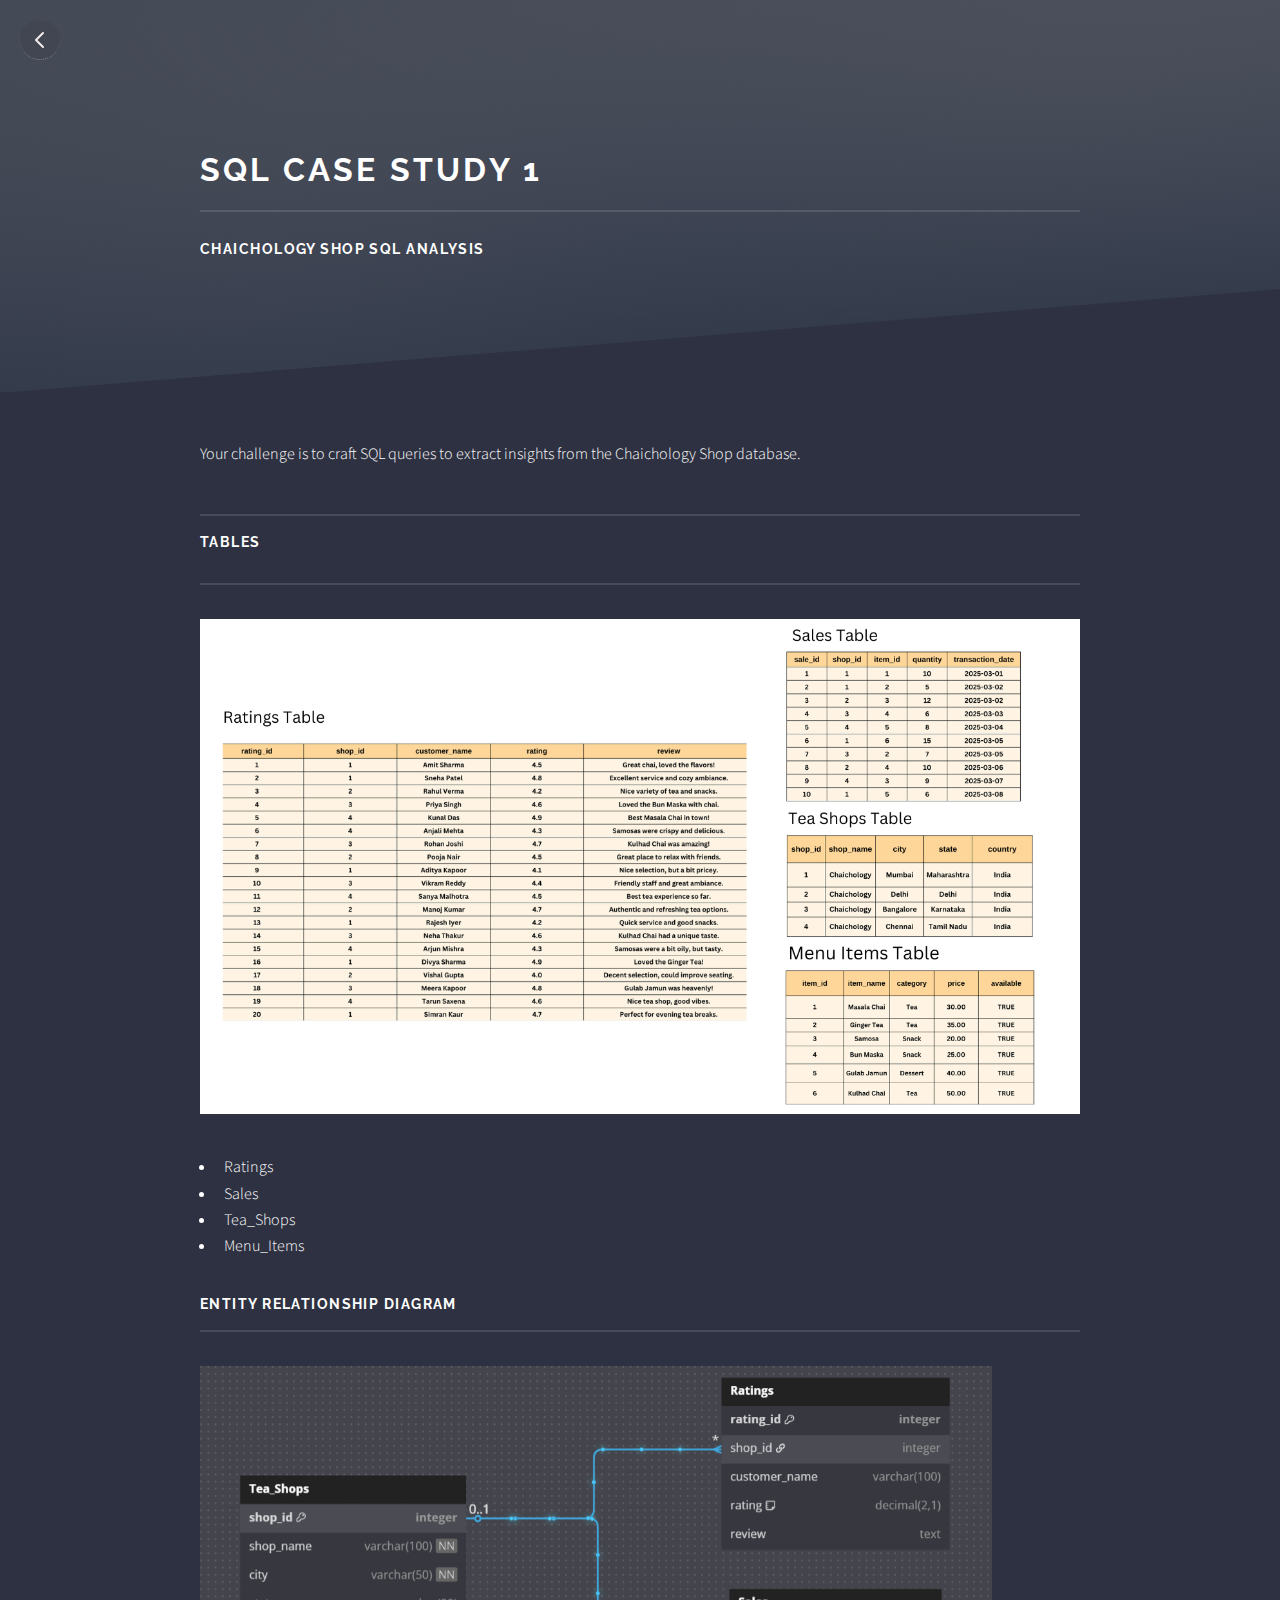
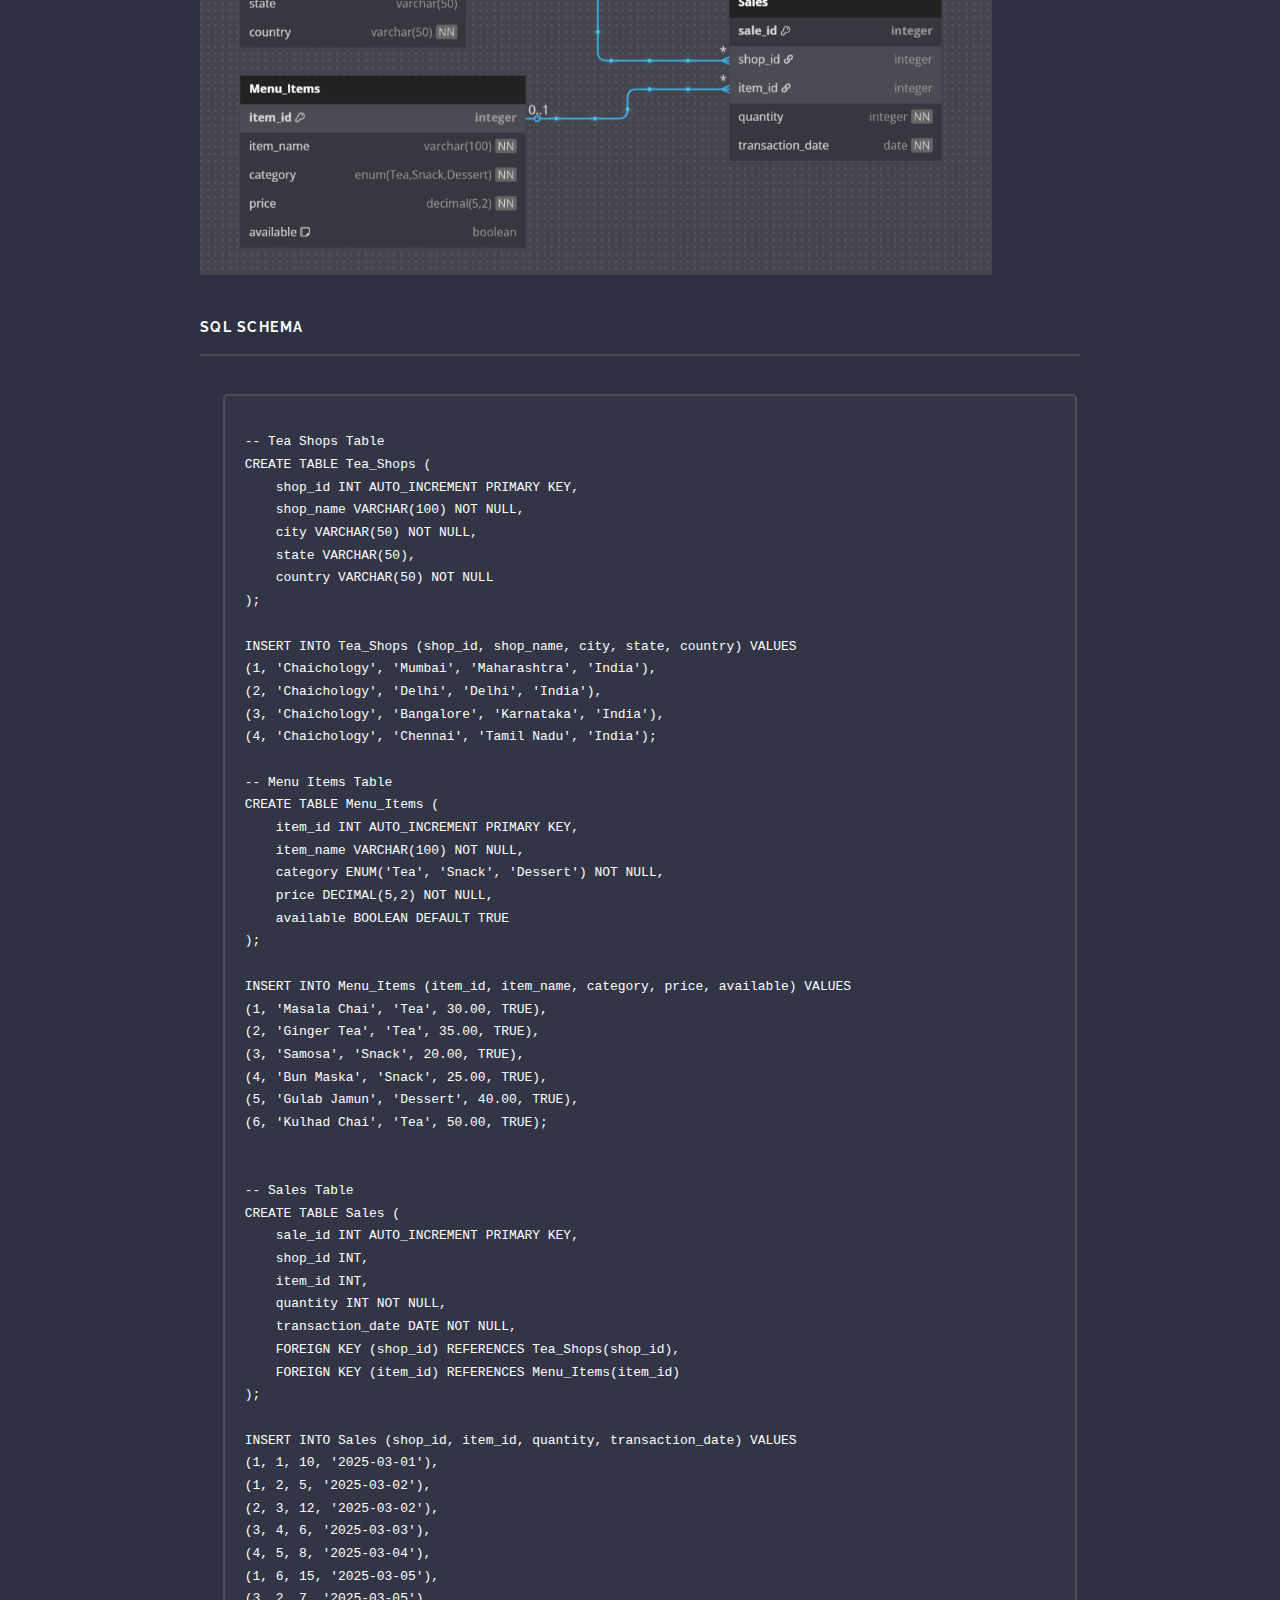
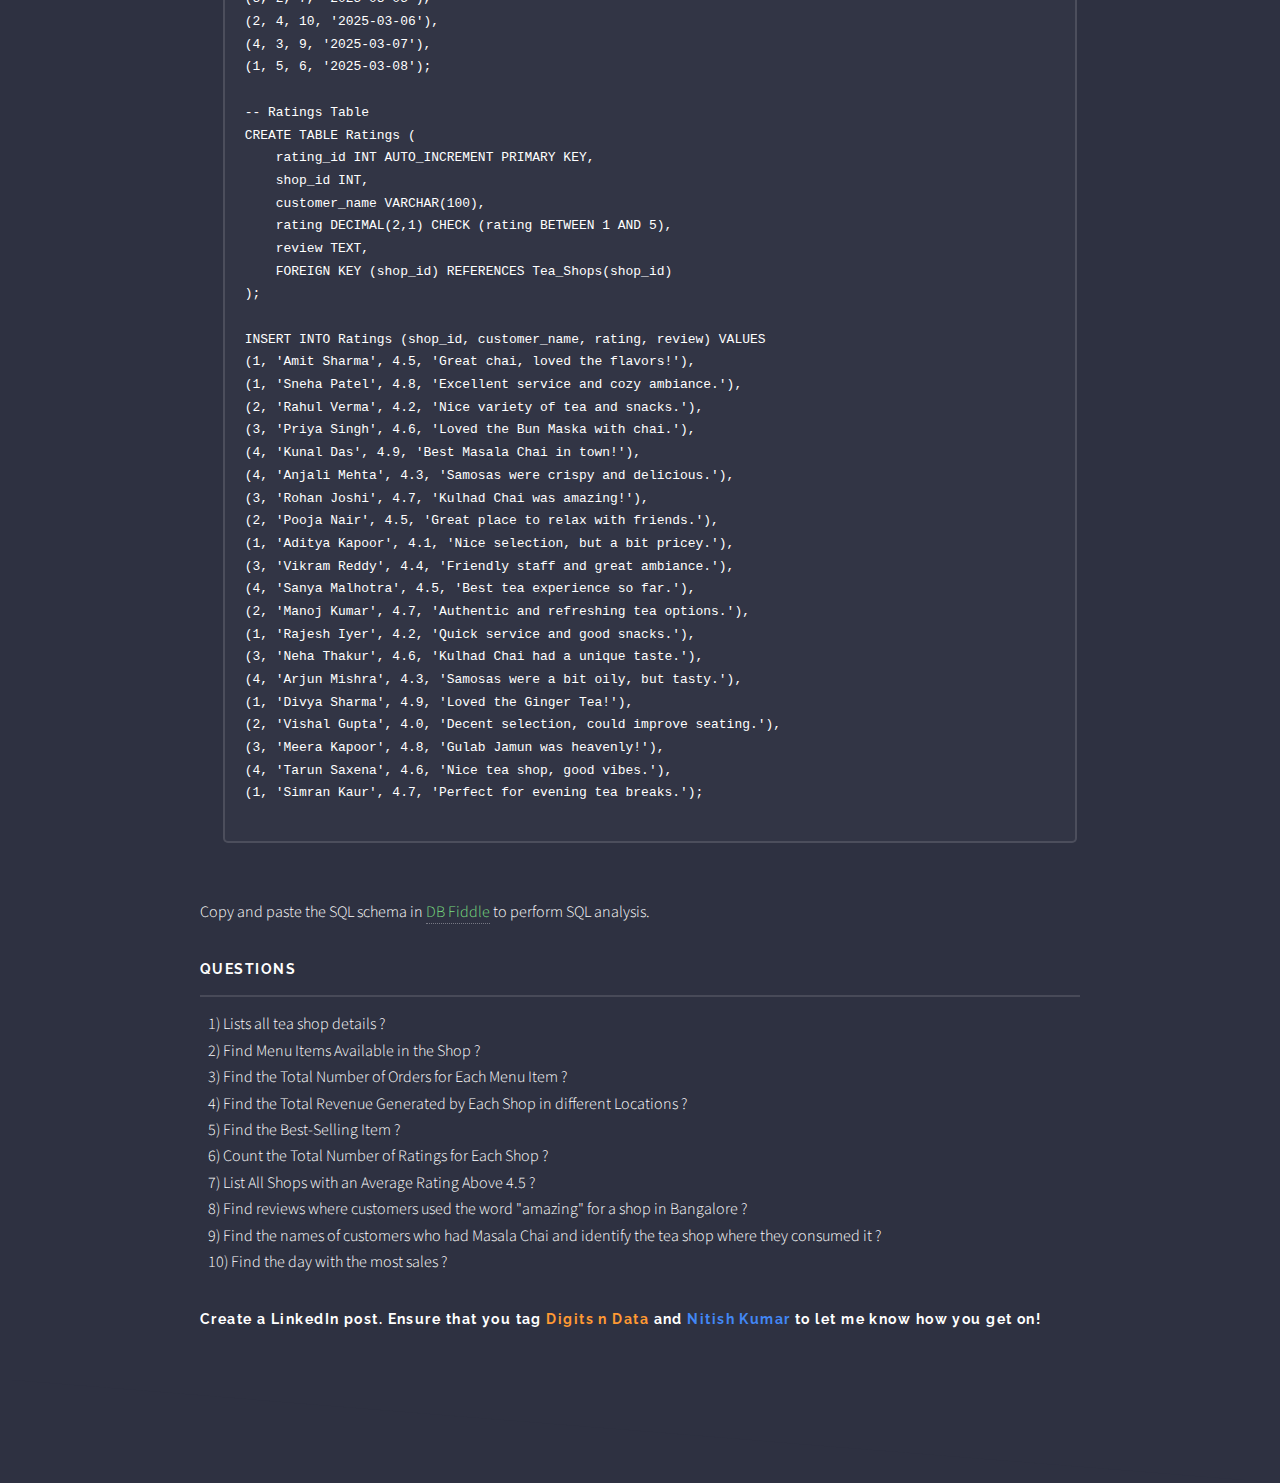
<file: index.html>
<!DOCTYPE HTML>
<html>
	<head>
		
		<meta charset="utf-8" />
		<meta name="viewport" content="width=device-width, initial-scale=1, user-scalable=no" />
		<link rel="stylesheet" href="css3/main1.css" />
		<noscript><link rel="stylesheet" href="assets/css/noscript.css" /></noscript>
	</head>
	<body class="is-preload">

		<!-- Page Wrapper -->
			<div id="page-wrapper">

				<!-- Header -->
				<header id="header" class="alt">
					<a href="carousel.html" class="back-arrow">
						<svg xmlns="http://www.w3.org/2000/svg" width="32" height="32" fill="none" viewBox="0 0 24 24" stroke="currentColor">
							<path stroke-linecap="round" stroke-linejoin="round" stroke-width="2" d="M15 19l-7-7 7-7" />
						</svg>
					</a>
					<h1><a href="index.html"></a></h1>
				</header>
				
				

				

				<!-- Wrapper -->
					<section id="wrapper">
						<header>
							<div class="inner">
								
								<h2>SQL CASE STUDY 1</h2>
								<h3>Chaichology Shop SQL Analysis</h3>
								
								<p></p>
							</div>
						</header>
						
					
						<!-- Content -->
							<div class="wrapper">
								<div class="inner">
									
									<p>Your challenge is to craft SQL queries to extract insights from the Chaichology Shop database. </p>
                                    
									<h3 class="major"></h3>
									<h3>Tables</h3>
									<h3 class="major"></h3>
									<img src="images/Tea Shops Table.png" alt="" style="width:100%; height:auto; margin-top:20px;">
									<p>
										<ul>
										<li> Ratings</li>
										<li>Sales</li>
										<li>Tea_Shops</li>
										<li>Menu_Items</li>
										</ul>
									</p>

                                    <p>
										<h3 class="major">Entity Relationship Diagram</h3>
										<img src="images/Screenshot (903).png" alt="" style="width:90%; height:auto; margin-top:20px;">
									</p>
									

									<h3 class="major">SQL SCHEMA</h3>
										<ol>
											
												
												<pre>
													<code>  														
-- Tea Shops Table
CREATE TABLE Tea_Shops (
    shop_id INT AUTO_INCREMENT PRIMARY KEY,
    shop_name VARCHAR(100) NOT NULL,
    city VARCHAR(50) NOT NULL,
    state VARCHAR(50),
    country VARCHAR(50) NOT NULL
);

INSERT INTO Tea_Shops (shop_id, shop_name, city, state, country) VALUES
(1, 'Chaichology', 'Mumbai', 'Maharashtra', 'India'),
(2, 'Chaichology', 'Delhi', 'Delhi', 'India'),
(3, 'Chaichology', 'Bangalore', 'Karnataka', 'India'),
(4, 'Chaichology', 'Chennai', 'Tamil Nadu', 'India');

-- Menu Items Table
CREATE TABLE Menu_Items (
    item_id INT AUTO_INCREMENT PRIMARY KEY,
    item_name VARCHAR(100) NOT NULL,
    category ENUM('Tea', 'Snack', 'Dessert') NOT NULL,
    price DECIMAL(5,2) NOT NULL,
    available BOOLEAN DEFAULT TRUE
);

INSERT INTO Menu_Items (item_id, item_name, category, price, available) VALUES
(1, 'Masala Chai', 'Tea', 30.00, TRUE),
(2, 'Ginger Tea', 'Tea', 35.00, TRUE),
(3, 'Samosa', 'Snack', 20.00, TRUE),
(4, 'Bun Maska', 'Snack', 25.00, TRUE),
(5, 'Gulab Jamun', 'Dessert', 40.00, TRUE),
(6, 'Kulhad Chai', 'Tea', 50.00, TRUE);


-- Sales Table
CREATE TABLE Sales (
    sale_id INT AUTO_INCREMENT PRIMARY KEY,
    shop_id INT,
    item_id INT,
    quantity INT NOT NULL,
    transaction_date DATE NOT NULL,
    FOREIGN KEY (shop_id) REFERENCES Tea_Shops(shop_id),
    FOREIGN KEY (item_id) REFERENCES Menu_Items(item_id)
);

INSERT INTO Sales (shop_id, item_id, quantity, transaction_date) VALUES
(1, 1, 10, '2025-03-01'),
(1, 2, 5, '2025-03-02'),
(2, 3, 12, '2025-03-02'),
(3, 4, 6, '2025-03-03'),
(4, 5, 8, '2025-03-04'),
(1, 6, 15, '2025-03-05'),
(3, 2, 7, '2025-03-05'),
(2, 4, 10, '2025-03-06'),
(4, 3, 9, '2025-03-07'),
(1, 5, 6, '2025-03-08');

-- Ratings Table
CREATE TABLE Ratings (
    rating_id INT AUTO_INCREMENT PRIMARY KEY,
    shop_id INT,
    customer_name VARCHAR(100),
    rating DECIMAL(2,1) CHECK (rating BETWEEN 1 AND 5),
    review TEXT,
    FOREIGN KEY (shop_id) REFERENCES Tea_Shops(shop_id)
);

INSERT INTO Ratings (shop_id, customer_name, rating, review) VALUES
(1, 'Amit Sharma', 4.5, 'Great chai, loved the flavors!'),
(1, 'Sneha Patel', 4.8, 'Excellent service and cozy ambiance.'),
(2, 'Rahul Verma', 4.2, 'Nice variety of tea and snacks.'),
(3, 'Priya Singh', 4.6, 'Loved the Bun Maska with chai.'),
(4, 'Kunal Das', 4.9, 'Best Masala Chai in town!'),
(4, 'Anjali Mehta', 4.3, 'Samosas were crispy and delicious.'),
(3, 'Rohan Joshi', 4.7, 'Kulhad Chai was amazing!'),
(2, 'Pooja Nair', 4.5, 'Great place to relax with friends.'),
(1, 'Aditya Kapoor', 4.1, 'Nice selection, but a bit pricey.'),
(3, 'Vikram Reddy', 4.4, 'Friendly staff and great ambiance.'),
(4, 'Sanya Malhotra', 4.5, 'Best tea experience so far.'),
(2, 'Manoj Kumar', 4.7, 'Authentic and refreshing tea options.'),
(1, 'Rajesh Iyer', 4.2, 'Quick service and good snacks.'),
(3, 'Neha Thakur', 4.6, 'Kulhad Chai had a unique taste.'),
(4, 'Arjun Mishra', 4.3, 'Samosas were a bit oily, but tasty.'),
(1, 'Divya Sharma', 4.9, 'Loved the Ginger Tea!'),
(2, 'Vishal Gupta', 4.0, 'Decent selection, could improve seating.'),
(3, 'Meera Kapoor', 4.8, 'Gulab Jamun was heavenly!'),
(4, 'Tarun Saxena', 4.6, 'Nice tea shop, good vibes.'),
(1, 'Simran Kaur', 4.7, 'Perfect for evening tea breaks.');													

</code>
</pre>


            </ol>

			<p>
				
					Copy and paste the SQL schema in <a href="https://www.db-fiddle.com/" target="_blank" style="color: #78dc80;">DB Fiddle</a> to perform SQL analysis.

				
			</p>
									<h3 class="major">QUESTIONS</h3>
									<ul style="list-style-type: none; padding: 0; margin: 0;">
										<li>1) Lists all tea shop details ?
										</li>
										<li>2) Find Menu Items Available in the Shop ?
										</li>
										<li>3) Find the Total Number of Orders for Each Menu Item ?
										</li>
										<li>4) Find the Total Revenue Generated by Each Shop in different Locations ?
										</li>
										<li>5) Find the Best-Selling Item ?
										</li>
										<li>6) Count the Total Number of Ratings for Each Shop ?
										</li>
										<li>7) List All Shops with an Average Rating Above 4.5 ?
										</li>
										<li>8) Find reviews where customers used the word "amazing" for a shop in Bangalore ?
										</li>
										<li>9) Find the names of customers who had Masala Chai and identify the tea shop where they consumed it ?
										</li>
										<li>10) Find the day with the most sales ?
										</li>
									</ul>
									<p>
										<h3 style="text-transform: none;">Create a LinkedIn post. Ensure that you tag  
											<a href="https://www.linkedin.com/company/digits-n-data/?viewAsMember=true" target="_blank" style="color: #FF9933;">Digits n Data</a> and  
											<a href="https://www.linkedin.com/in/nitish-kumar-516aba28b/" target="_blank" style="color: #4287f5;">Nitish Kumar</a> to let me know how you get on!  
										</h3>
									</p>
									
									
									
                                    
	</body>
</html>
</file>
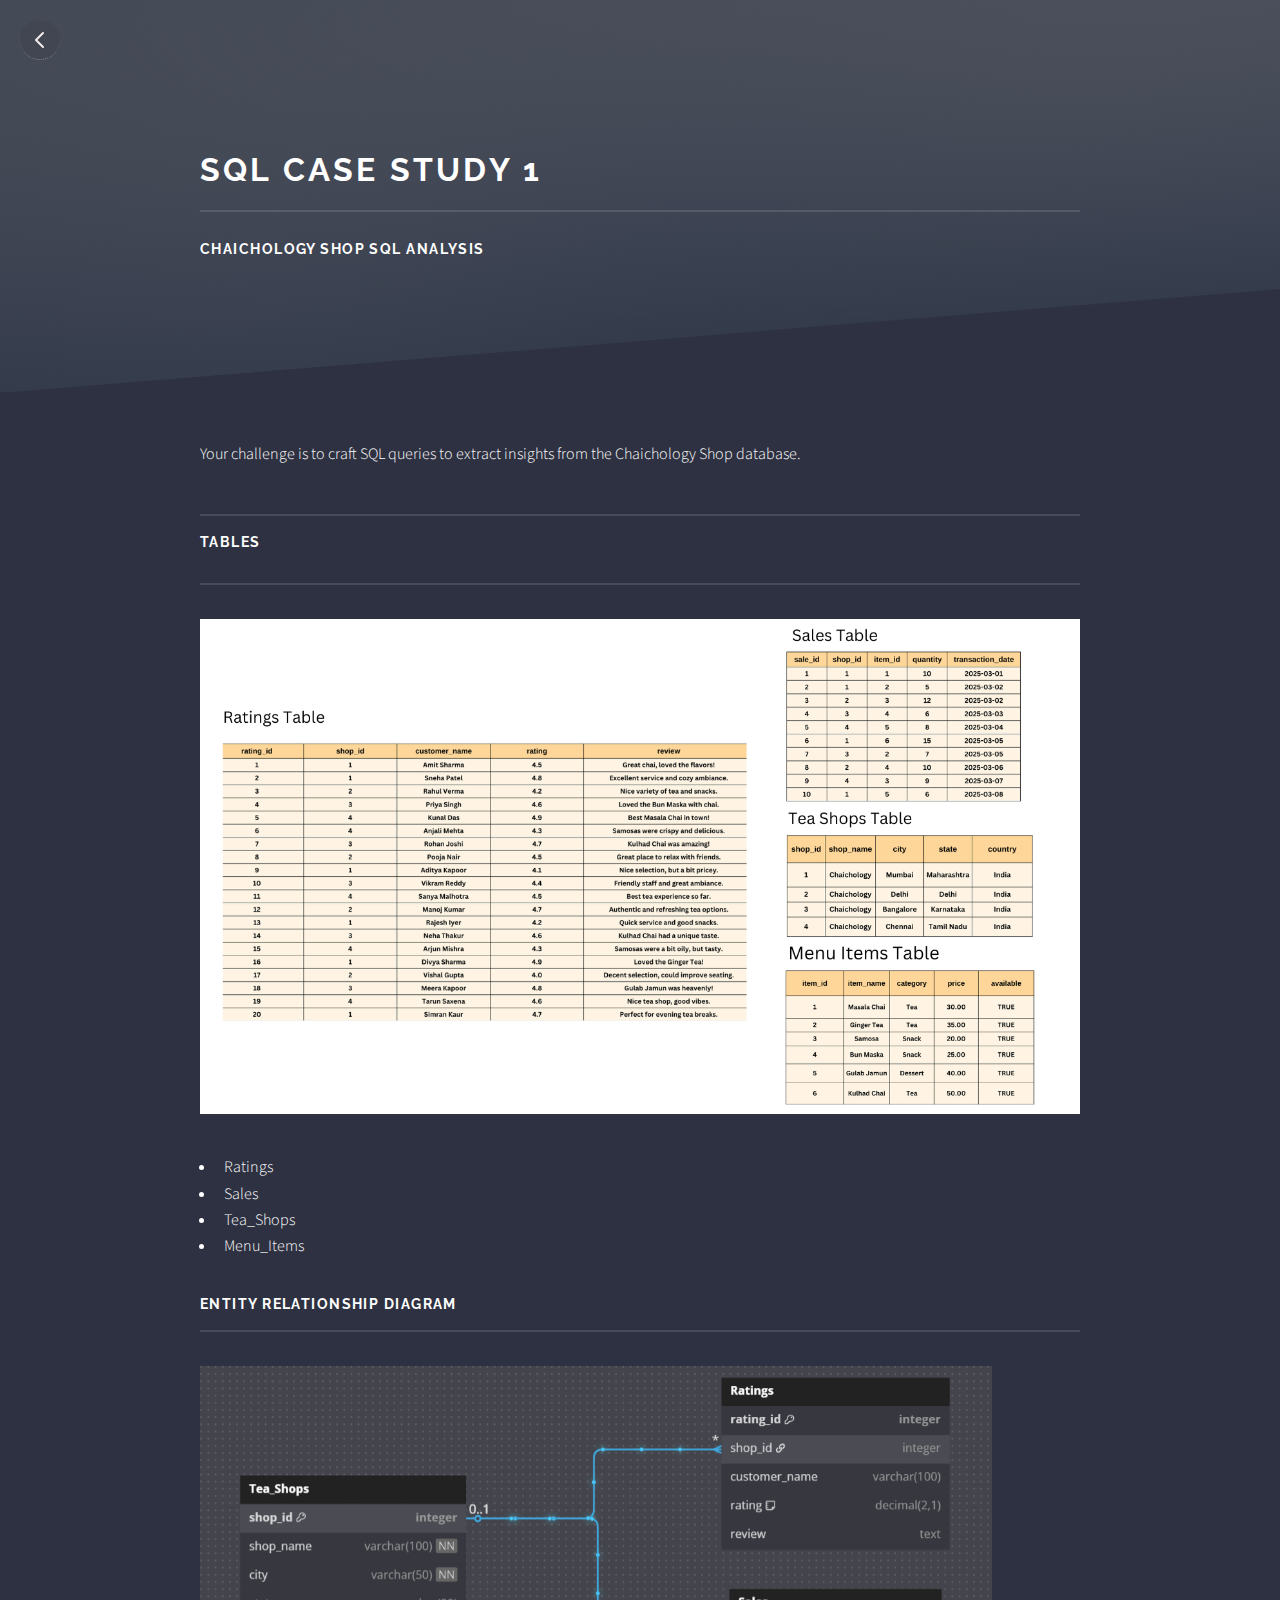
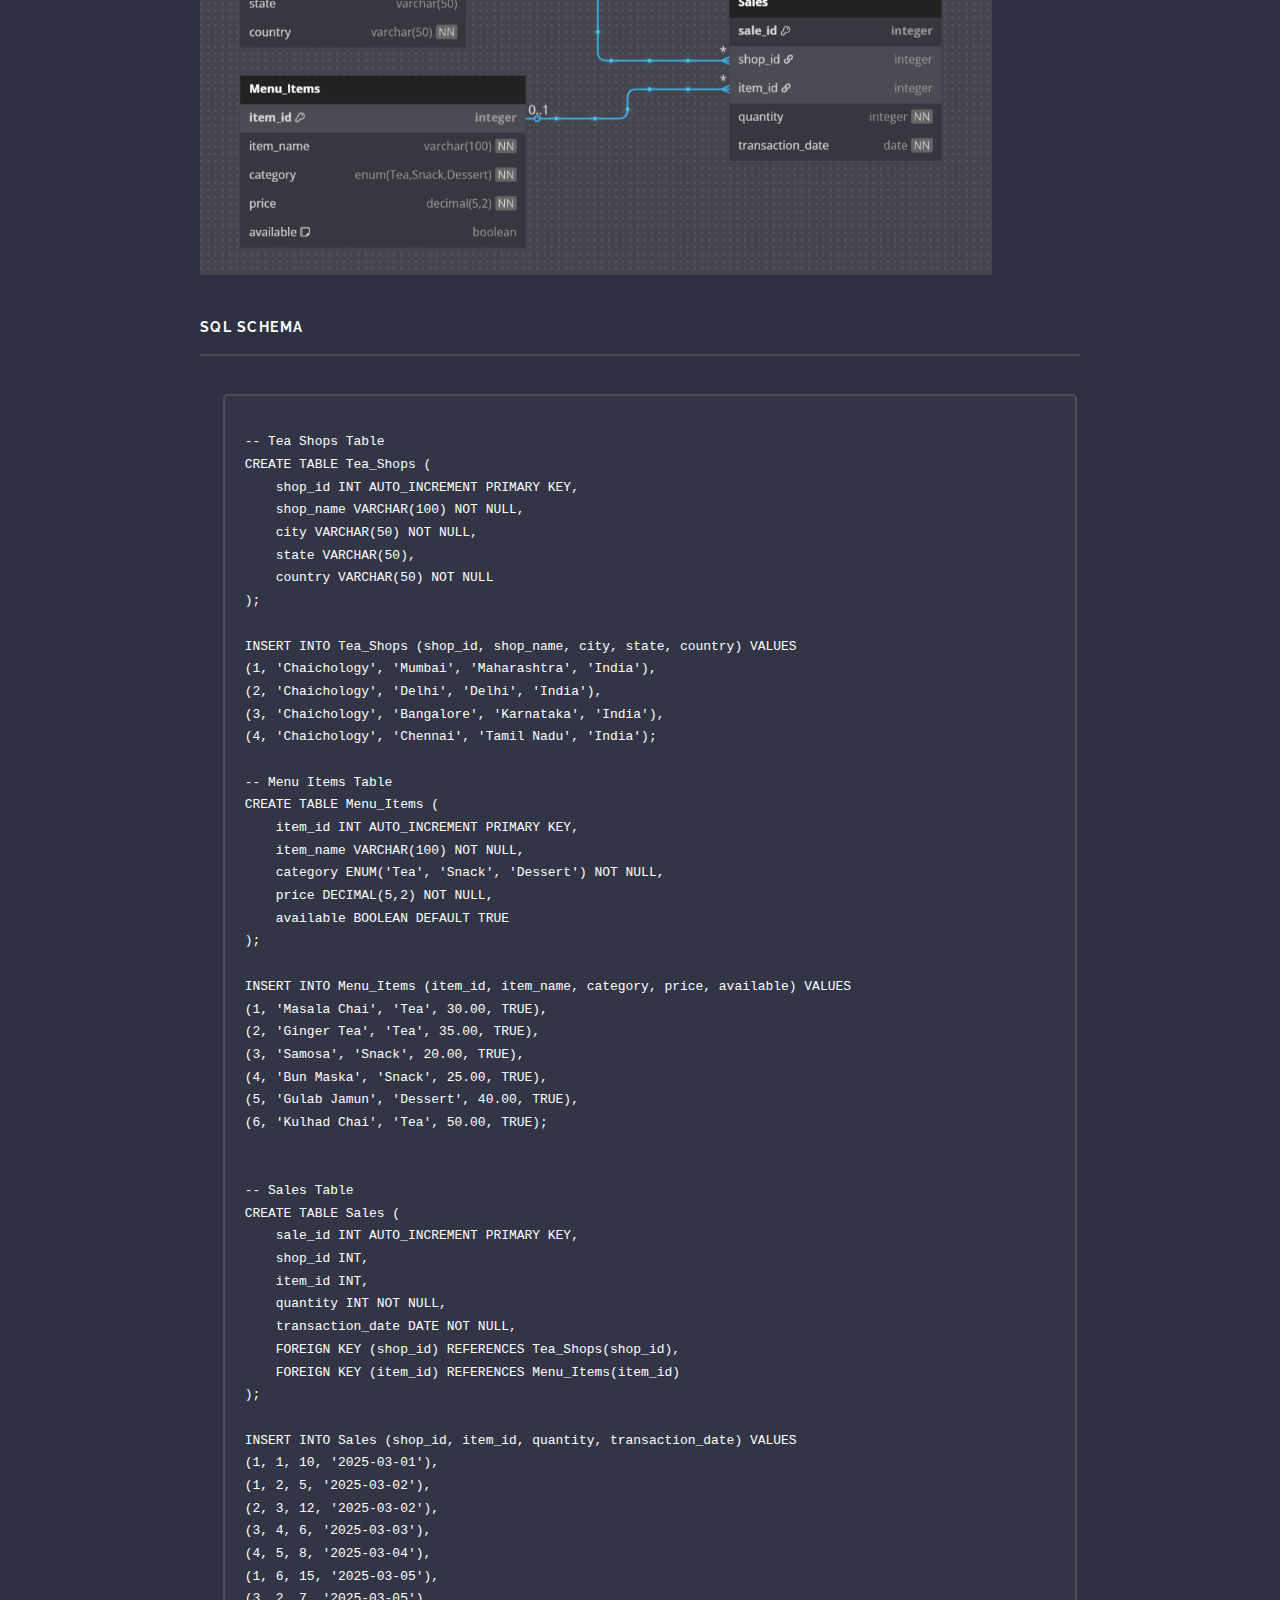
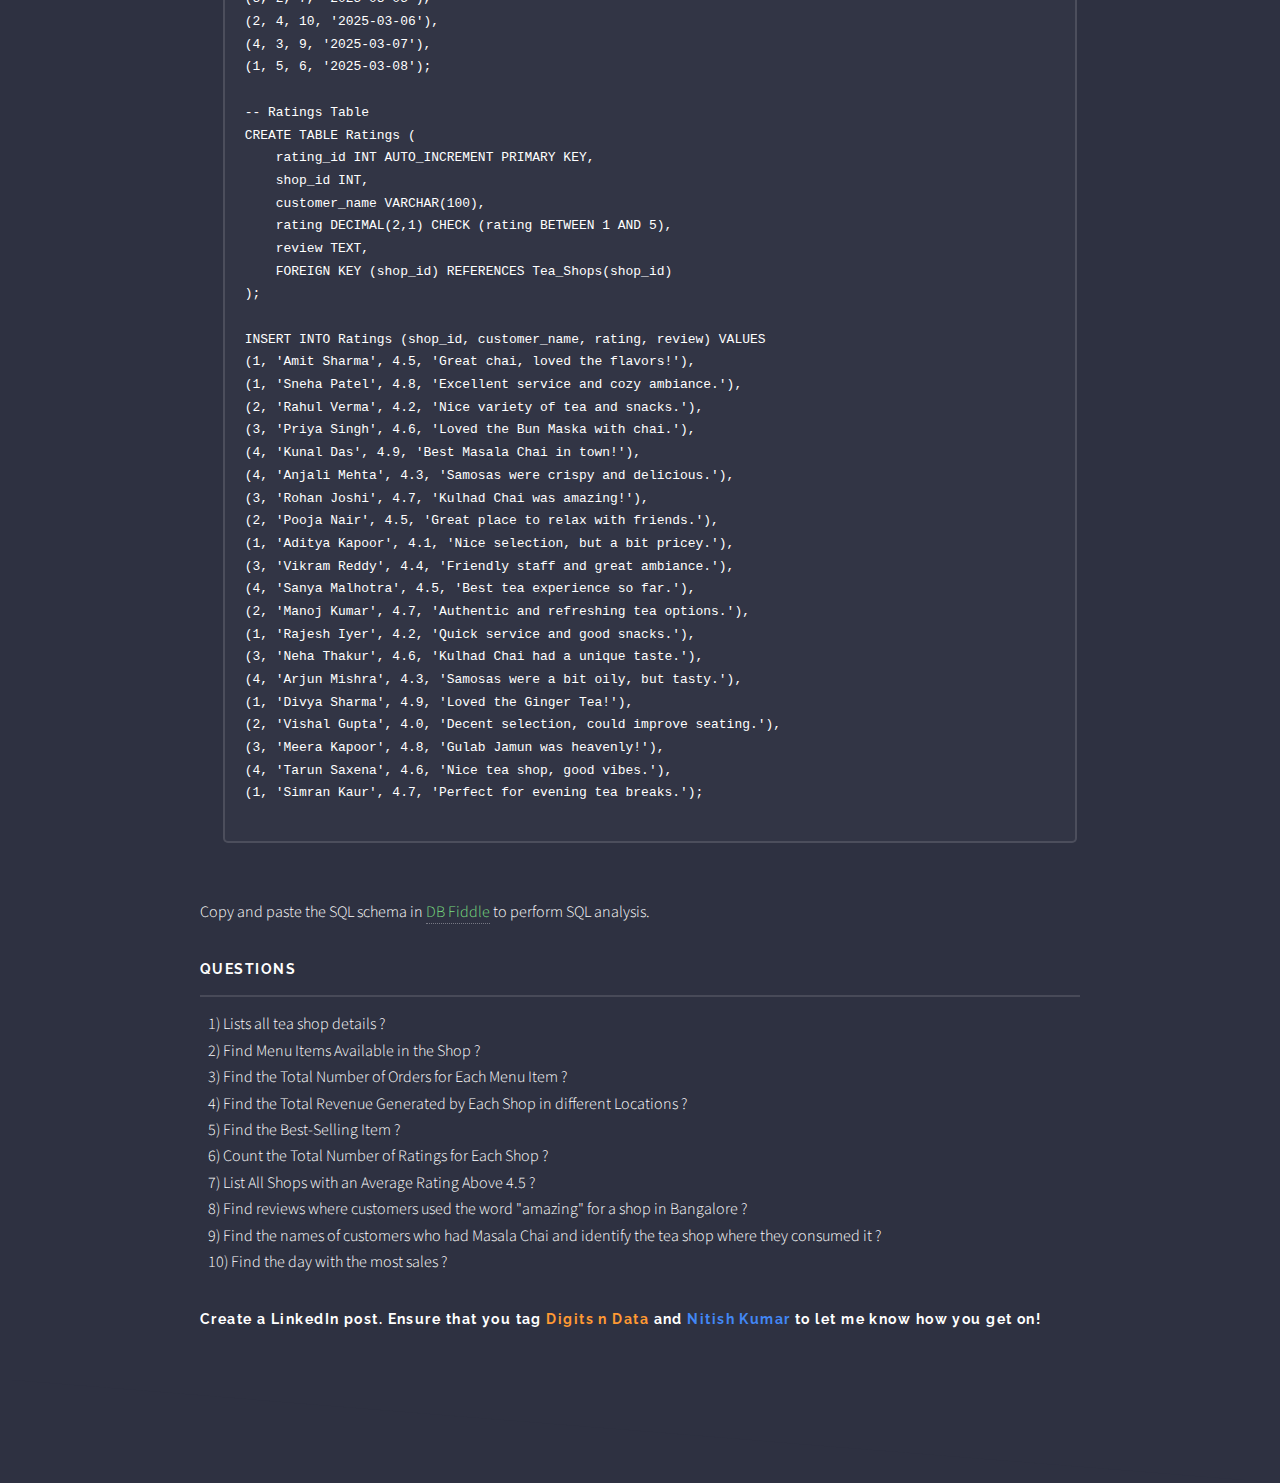
<file: case1.html>
<!DOCTYPE HTML>
<html>
	<head>
		
		<meta charset="utf-8" />
		<meta name="viewport" content="width=device-width, initial-scale=1, user-scalable=no" />
		<link rel="stylesheet" href="css3/main1.css" />
		<noscript><link rel="stylesheet" href="assets/css/noscript.css" /></noscript>
	</head>
	<body class="is-preload">

		<!-- Page Wrapper -->
			<div id="page-wrapper">

				<!-- Header -->
				<header id="header" class="alt">
					<a href="carousel.html" class="back-arrow">
						<svg xmlns="http://www.w3.org/2000/svg" width="32" height="32" fill="none" viewBox="0 0 24 24" stroke="currentColor">
							<path stroke-linecap="round" stroke-linejoin="round" stroke-width="2" d="M15 19l-7-7 7-7" />
						</svg>
					</a>
					<h1><a href="index.html"></a></h1>
				</header>
				
				

				

				<!-- Wrapper -->
					<section id="wrapper">
						<header>
							<div class="inner">
								
								<h2>SQL CASE STUDY 1</h2>
								<h3>Chaichology Shop SQL Analysis</h3>
								
								<p></p>
							</div>
						</header>
						
					
						<!-- Content -->
							<div class="wrapper">
								<div class="inner">
									
									<p>Your challenge is to craft SQL queries to extract insights from the Chaichology Shop database. </p>
                                    
									<h3 class="major"></h3>
									<h3>Tables</h3>
									<h3 class="major"></h3>
									<img src="images/Tea Shops Table.png" alt="" style="width:100%; height:auto; margin-top:20px;">
									<p>
										<ul>
										<li> Ratings</li>
										<li>Sales</li>
										<li>Tea_Shops</li>
										<li>Menu_Items</li>
										</ul>
									</p>

                                    <p>
										<h3 class="major">Entity Relationship Diagram</h3>
										<img src="images/Screenshot (903).png" alt="" style="width:90%; height:auto; margin-top:20px;">
									</p>
									

									<h3 class="major">SQL SCHEMA</h3>
										<ol>
											
												
												<pre>
													<code>  														
-- Tea Shops Table
CREATE TABLE Tea_Shops (
    shop_id INT AUTO_INCREMENT PRIMARY KEY,
    shop_name VARCHAR(100) NOT NULL,
    city VARCHAR(50) NOT NULL,
    state VARCHAR(50),
    country VARCHAR(50) NOT NULL
);

INSERT INTO Tea_Shops (shop_id, shop_name, city, state, country) VALUES
(1, 'Chaichology', 'Mumbai', 'Maharashtra', 'India'),
(2, 'Chaichology', 'Delhi', 'Delhi', 'India'),
(3, 'Chaichology', 'Bangalore', 'Karnataka', 'India'),
(4, 'Chaichology', 'Chennai', 'Tamil Nadu', 'India');

-- Menu Items Table
CREATE TABLE Menu_Items (
    item_id INT AUTO_INCREMENT PRIMARY KEY,
    item_name VARCHAR(100) NOT NULL,
    category ENUM('Tea', 'Snack', 'Dessert') NOT NULL,
    price DECIMAL(5,2) NOT NULL,
    available BOOLEAN DEFAULT TRUE
);

INSERT INTO Menu_Items (item_id, item_name, category, price, available) VALUES
(1, 'Masala Chai', 'Tea', 30.00, TRUE),
(2, 'Ginger Tea', 'Tea', 35.00, TRUE),
(3, 'Samosa', 'Snack', 20.00, TRUE),
(4, 'Bun Maska', 'Snack', 25.00, TRUE),
(5, 'Gulab Jamun', 'Dessert', 40.00, TRUE),
(6, 'Kulhad Chai', 'Tea', 50.00, TRUE);


-- Sales Table
CREATE TABLE Sales (
    sale_id INT AUTO_INCREMENT PRIMARY KEY,
    shop_id INT,
    item_id INT,
    quantity INT NOT NULL,
    transaction_date DATE NOT NULL,
    FOREIGN KEY (shop_id) REFERENCES Tea_Shops(shop_id),
    FOREIGN KEY (item_id) REFERENCES Menu_Items(item_id)
);

INSERT INTO Sales (shop_id, item_id, quantity, transaction_date) VALUES
(1, 1, 10, '2025-03-01'),
(1, 2, 5, '2025-03-02'),
(2, 3, 12, '2025-03-02'),
(3, 4, 6, '2025-03-03'),
(4, 5, 8, '2025-03-04'),
(1, 6, 15, '2025-03-05'),
(3, 2, 7, '2025-03-05'),
(2, 4, 10, '2025-03-06'),
(4, 3, 9, '2025-03-07'),
(1, 5, 6, '2025-03-08');

-- Ratings Table
CREATE TABLE Ratings (
    rating_id INT AUTO_INCREMENT PRIMARY KEY,
    shop_id INT,
    customer_name VARCHAR(100),
    rating DECIMAL(2,1) CHECK (rating BETWEEN 1 AND 5),
    review TEXT,
    FOREIGN KEY (shop_id) REFERENCES Tea_Shops(shop_id)
);

INSERT INTO Ratings (shop_id, customer_name, rating, review) VALUES
(1, 'Amit Sharma', 4.5, 'Great chai, loved the flavors!'),
(1, 'Sneha Patel', 4.8, 'Excellent service and cozy ambiance.'),
(2, 'Rahul Verma', 4.2, 'Nice variety of tea and snacks.'),
(3, 'Priya Singh', 4.6, 'Loved the Bun Maska with chai.'),
(4, 'Kunal Das', 4.9, 'Best Masala Chai in town!'),
(4, 'Anjali Mehta', 4.3, 'Samosas were crispy and delicious.'),
(3, 'Rohan Joshi', 4.7, 'Kulhad Chai was amazing!'),
(2, 'Pooja Nair', 4.5, 'Great place to relax with friends.'),
(1, 'Aditya Kapoor', 4.1, 'Nice selection, but a bit pricey.'),
(3, 'Vikram Reddy', 4.4, 'Friendly staff and great ambiance.'),
(4, 'Sanya Malhotra', 4.5, 'Best tea experience so far.'),
(2, 'Manoj Kumar', 4.7, 'Authentic and refreshing tea options.'),
(1, 'Rajesh Iyer', 4.2, 'Quick service and good snacks.'),
(3, 'Neha Thakur', 4.6, 'Kulhad Chai had a unique taste.'),
(4, 'Arjun Mishra', 4.3, 'Samosas were a bit oily, but tasty.'),
(1, 'Divya Sharma', 4.9, 'Loved the Ginger Tea!'),
(2, 'Vishal Gupta', 4.0, 'Decent selection, could improve seating.'),
(3, 'Meera Kapoor', 4.8, 'Gulab Jamun was heavenly!'),
(4, 'Tarun Saxena', 4.6, 'Nice tea shop, good vibes.'),
(1, 'Simran Kaur', 4.7, 'Perfect for evening tea breaks.');													

</code>
</pre>


            </ol>

			<p>
				
					Copy and paste the SQL schema in <a href="https://www.db-fiddle.com/" target="_blank" style="color: #78dc80;">DB Fiddle</a> to perform SQL analysis.

				
			</p>
									<h3 class="major">QUESTIONS</h3>
									<ul style="list-style-type: none; padding: 0; margin: 0;">
										<li>1) Lists all tea shop details ?
										</li>
										<li>2) Find Menu Items Available in the Shop ?
										</li>
										<li>3) Find the Total Number of Orders for Each Menu Item ?
										</li>
										<li>4) Find the Total Revenue Generated by Each Shop in different Locations ?
										</li>
										<li>5) Find the Best-Selling Item ?
										</li>
										<li>6) Count the Total Number of Ratings for Each Shop ?
										</li>
										<li>7) List All Shops with an Average Rating Above 4.5 ?
										</li>
										<li>8) Find reviews where customers used the word "amazing" for a shop in Bangalore ?
										</li>
										<li>9) Find the names of customers who had Masala Chai and identify the tea shop where they consumed it ?
										</li>
										<li>10) Find the day with the most sales ?
										</li>
									</ul>
									<p>
										<h3 style="text-transform: none;">Create a LinkedIn post. Ensure that you tag  
											<a href="https://www.linkedin.com/company/digits-n-data/?viewAsMember=true" target="_blank" style="color: #FF9933;">Digits n Data</a> and  
											<a href="https://www.linkedin.com/in/nitish-kumar-516aba28b/" target="_blank" style="color: #4287f5;">Nitish Kumar</a> to let me know how you get on!  
										</h3>
									</p>
									
									
									
                                    
	</body>
</html>
</file>
<file: assets/css/noscript.css>
/* Banner */

	body.is-preload #banner .logo {
		-moz-transform: none;
		-webkit-transform: none;
		-ms-transform: none;
		transform: none;
		opacity: 1;
	}

	body.is-preload #banner h2 {
		opacity: 1;
		-moz-transform: none;
		-webkit-transform: none;
		-ms-transform: none;
		transform: none;
		-moz-filter: none;
		-webkit-filter: none;
		-ms-filter: none;
		filter: none;
	}

	body.is-preload #banner p {
		opacity: 01;
		-moz-transform: none;
		-webkit-transform: none;
		-ms-transform: none;
		transform: none;
		-moz-filter: none;
		-webkit-filter: none;
		-ms-filter: none;
		filter: none;
	}
</file>
<file: css3/main1.css>
@import url(fontawesome-all.min.css);
@import url("https://fonts.googleapis.com/css?family=Raleway:200,700|Source+Sans+Pro:300,600,300italic,600italic");

/*
	Solid State by HTML5 UP
	html5up.net | @ajlkn
	Free for personal and commercial use under the CCA 3.0 license (html5up.net/license)
*/

html, body, div, span, applet, object,
iframe, h1, h2, h3, h4, h5, h6, p, blockquote,
pre, a, abbr, acronym, address, big, cite,
code, del, dfn, em, img, ins, kbd, q, s, samp,
small, strike, strong, sub, sup, tt, var, b,
u, i, center, dl, dt, dd, ol, ul, li, fieldset,
form, label, legend, table, caption, tbody,
tfoot, thead, tr, th, td, article, aside,
canvas, details, embed, figure, figcaption,
footer, header, hgroup, menu, nav, output, ruby,
section, summary, time, mark, audio, video {
	margin: 0;
	padding: 0;
	border: 0;
	font-size: 100%;
	font: inherit;
	vertical-align: baseline;}

article, aside, details, figcaption, figure,
footer, header, hgroup, menu, nav, section {
	display: block;}

body {
	line-height: 1;
}

ol, ul {
	list-style: none;
}

blockquote, q {
	quotes: none;
}

	blockquote:before, blockquote:after, q:before, q:after {
		content: '';
		content: none;
	}

table {
	border-collapse: collapse;
	border-spacing: 0;
}

body {
	-webkit-text-size-adjust: none;
}

mark {
	background-color: transparent;
	color: inherit;
}

input::-moz-focus-inner {
	border: 0;
	padding: 0;
}

input, select, textarea {
	-moz-appearance: none;
	-webkit-appearance: none;
	-ms-appearance: none;
	appearance: none;
}

/* Basic */

	@-ms-viewport {
		width: device-width;
	}

	body {
		-ms-overflow-style: scrollbar;
	}

	@media screen and (max-width: 480px) {

		html, body {
			min-width: 320px;
		}

	}

	html {
		box-sizing: border-box;
	}

	*, *:before, *:after {
		box-sizing: inherit;
	}

	body {
		background-color: #2e3141;
		background-image: linear-gradient(to top, rgba(46, 49, 65, 0.8), rgba(46, 49, 65, 0.8)), url("../../images/bg.jpg");
		background-size: auto,
 cover;
		background-attachment: fixed,
 fixed;
		background-position: center,
 center;
	}

		body.is-preload *, body.is-preload *:before, body.is-preload *:after {
			-moz-animation: none !important;
			-webkit-animation: none !important;
			-ms-animation: none !important;
			animation: none !important;
			-moz-transition: none !important;
			-webkit-transition: none !important;
			-ms-transition: none !important;
			transition: none !important;
		}

/* Type */

	body, input, select, textarea {
		color: #ffffff;
		font-family: "Source Sans Pro", Helvetica, sans-serif;
		font-size: 16.5pt;
		font-weight: 300;
		line-height: 1.65;
	}

		@media screen and (max-width: 1680px) {

			body, input, select, textarea {
				font-size: 13pt;
			}

		}

		@media screen and (max-width: 1280px) {

			body, input, select, textarea {
				font-size: 12pt;
			}

		}

		@media screen and (max-width: 980px) {

			body, input, select, textarea {
				font-size: 12pt;
			}

		}

		@media screen and (max-width: 736px) {

			body, input, select, textarea {
				font-size: 12pt;
			}

		}

		@media screen and (max-width: 480px) {

			body, input, select, textarea {
				font-size: 12pt;
			}

		}

	a {
		-moz-transition: color 0.2s ease-in-out, border-bottom-color 0.2s ease-in-out;
		-webkit-transition: color 0.2s ease-in-out, border-bottom-color 0.2s ease-in-out;
		-ms-transition: color 0.2s ease-in-out, border-bottom-color 0.2s ease-in-out;
		transition: color 0.2s ease-in-out, border-bottom-color 0.2s ease-in-out;
		border-bottom: dotted 1px rgba(255, 255, 255, 0.35);
		color: #ffffff;
		text-decoration: none;
	}

		a:hover {
			border-bottom-color: transparent;
			color: #ffffff !important;
		}

		a.special:not(.button) {
			text-decoration: none;
			border-bottom: 0;
			display: block;
			font-family: Raleway, Helvetica, sans-serif;
			font-size: 0.8em;
			font-weight: 700;
			letter-spacing: 0.1em;
			margin: 0 0 2em 0;
			text-transform: uppercase;
		}

			a.special:not(.button):before {
				-moz-osx-font-smoothing: grayscale;
				-webkit-font-smoothing: antialiased;
				display: inline-block;
				font-style: normal;
				font-variant: normal;
				text-rendering: auto;
				line-height: 1;
				text-transform: none !important;
				font-family: 'Font Awesome 5 Free';
				font-weight: 900;
			}

			a.special:not(.button):before {
				-moz-transition: background-color 0.2s ease-in-out;
				-webkit-transition: background-color 0.2s ease-in-out;
				-ms-transition: background-color 0.2s ease-in-out;
				transition: background-color 0.2s ease-in-out;
				border-radius: 100%;
				border: solid 2px rgba(255, 255, 255, 0.125);
				content: '\f105';
				display: inline-block;
				font-size: 1.25em;
				height: 2em;
				line-height: 1.75em;
				margin-right: 0.85em;
				text-align: center;
				text-indent: 0.15em;
				vertical-align: middle;
				width: 2em;
			}

			a.special:not(.button):hover:before {
				background-color: rgba(255, 255, 255, 0.025);
			}

			a.special:not(.button):active:before {
				background-color: rgba(255, 255, 255, 0.075);
			}

	strong, b {
		color: #ffffff;
		font-weight: 600;
	}

	em, i {
		font-style: italic;
	}

	p {
		margin: 0 0 2em 0;
	}

	h1, h2, h3, h4, h5, h6 {
		color: #ffffff;
		font-family: Raleway, Helvetica, sans-serif;
		font-weight: 700;
		letter-spacing: 0.1em;
		margin: 0 0 1em 0;
		text-transform: uppercase;
	}

		h1 a, h2 a, h3 a, h4 a, h5 a, h6 a {
			color: inherit;
			text-decoration: none;
			border-bottom: 0;
		}

		h1 span, h2 span, h3 span, h4 span, h5 span, h6 span {
			font-weight: 200;
		}

		h1.major, h2.major, h3.major, h4.major, h5.major, h6.major {
			padding-bottom: 1em;
			border-bottom: solid 2px rgba(255, 255, 255, 0.125);
		}

	h2 {
		font-size: 1.2em;
	}

	h3 {
		font-size: 0.9em;
	}

	h4 {
		font-size: 0.7em;
	}

	h5 {
		font-size: 0.7em;
	}

	h6 {
		font-size: 0.7em;
	}

	@media screen and (max-width: 736px) {

		h2 {
			font-size: 1em;
		}

		h3 {
			font-size: 0.8em;
		}

	}

	sub {
		font-size: 0.8em;
		position: relative;
		top: 0.5em;
	}

	sup {
		font-size: 0.8em;
		position: relative;
		top: -0.5em;
	}

	blockquote {
		border-left: solid 4px rgba(255, 255, 255, 0.125);
		font-style: italic;
		margin: 0 0 2em 0;
		padding: 0.5em 0 0.5em 2em;
	}

	code {
		background: rgba(255, 255, 255, 0.025);
		border-radius: 5px;
		border: solid 2px rgba(255, 255, 255, 0.125);
		font-family: "Courier New", monospace;
		font-size: 0.9em;
		margin: 0 0.25em;
		padding: 0.25em 0.65em;
	}

	pre {
		-webkit-overflow-scrolling: touch;
		font-family: "Courier New", monospace;
		font-size: 0.9em;
		margin: 0 0 2em 0;
	}

		pre code {
			display: block;
			line-height: 1.75em;
			padding: 1em 1.5em;
			overflow-x: auto;
		}

	hr {
		border: 0;
		border-bottom: solid 2px rgba(255, 255, 255, 0.125);
		margin: 2.5em 0;
	}

		hr.major {
			margin: 4em 0;
		}

	.align-left {
		text-align: left;
	}

	.align-center {
		text-align: center;
	}

	.align-right {
		text-align: right;
	}

/* Row */

	.row {
		display: flex;
		flex-wrap: wrap;
		box-sizing: border-box;
		align-items: stretch;
	}

		.row > * {
			box-sizing: border-box;
		}

		.row.gtr-uniform > * > :last-child {
			margin-bottom: 0;
		}

		.row.aln-left {
			justify-content: flex-start;
		}

		.row.aln-center {
			justify-content: center;
		}

		.row.aln-right {
			justify-content: flex-end;
		}

		.row.aln-top {
			align-items: flex-start;
		}

		.row.aln-middle {
			align-items: center;
		}

		.row.aln-bottom {
			align-items: flex-end;
		}

		.row > .imp {
			order: -1;
		}

		.row > .col-1 {
			width: 8.33333%;
		}

		.row > .off-1 {
			margin-left: 8.33333%;
		}

		.row > .col-2 {
			width: 16.66667%;
		}

		.row > .off-2 {
			margin-left: 16.66667%;
		}

		.row > .col-3 {
			width: 25%;
		}

		.row > .off-3 {
			margin-left: 25%;
		}

		.row > .col-4 {
			width: 33.33333%;
		}

		.row > .off-4 {
			margin-left: 33.33333%;
		}

		.row > .col-5 {
			width: 41.66667%;
		}

		.row > .off-5 {
			margin-left: 41.66667%;
		}

		.row > .col-6 {
			width: 50%;
		}

		.row > .off-6 {
			margin-left: 50%;
		}

		.row > .col-7 {
			width: 58.33333%;
		}

		.row > .off-7 {
			margin-left: 58.33333%;
		}

		.row > .col-8 {
			width: 66.66667%;
		}

		.row > .off-8 {
			margin-left: 66.66667%;
		}

		.row > .col-9 {
			width: 75%;
		}

		.row > .off-9 {
			margin-left: 75%;
		}

		.row > .col-10 {
			width: 83.33333%;
		}

		.row > .off-10 {
			margin-left: 83.33333%;
		}

		.row > .col-11 {
			width: 91.66667%;
		}

		.row > .off-11 {
			margin-left: 91.66667%;
		}

		.row > .col-12 {
			width: 100%;
		}

		.row > .off-12 {
			margin-left: 100%;
		}

		.row.gtr-0 {
			margin-top: 0;
			margin-left: 0em;
		}

			.row.gtr-0 > * {
				padding: 0 0 0 0em;
			}

			.row.gtr-0.gtr-uniform {
				margin-top: 0em;
			}

				.row.gtr-0.gtr-uniform > * {
					padding-top: 0em;
				}

		.row.gtr-25 {
			margin-top: 0;
			margin-left: -0.4375em;
		}

			.row.gtr-25 > * {
				padding: 0 0 0 0.4375em;
			}

			.row.gtr-25.gtr-uniform {
				margin-top: -0.4375em;
			}

				.row.gtr-25.gtr-uniform > * {
					padding-top: 0.4375em;
				}

		.row.gtr-50 {
			margin-top: 0;
			margin-left: -0.875em;
		}

			.row.gtr-50 > * {
				padding: 0 0 0 0.875em;
			}

			.row.gtr-50.gtr-uniform {
				margin-top: -0.875em;
			}

				.row.gtr-50.gtr-uniform > * {
					padding-top: 0.875em;
				}

		.row {
			margin-top: 0;
			margin-left: -1.75em;
		}

			.row > * {
				padding: 0 0 0 1.75em;
			}

			.row.gtr-uniform {
				margin-top: -1.75em;
			}

				.row.gtr-uniform > * {
					padding-top: 1.75em;
				}

		.row.gtr-150 {
			margin-top: 0;
			margin-left: -2.625em;
		}

			.row.gtr-150 > * {
				padding: 0 0 0 2.625em;
			}

			.row.gtr-150.gtr-uniform {
				margin-top: -2.625em;
			}

				.row.gtr-150.gtr-uniform > * {
					padding-top: 2.625em;
				}

		.row.gtr-200 {
			margin-top: 0;
			margin-left: -3.5em;
		}

			.row.gtr-200 > * {
				padding: 0 0 0 3.5em;
			}

			.row.gtr-200.gtr-uniform {
				margin-top: -3.5em;
			}

				.row.gtr-200.gtr-uniform > * {
					padding-top: 3.5em;
				}

		@media screen and (max-width: 1680px) {

			.row {
				display: flex;
				flex-wrap: wrap;
				box-sizing: border-box;
				align-items: stretch;
			}

				.row > * {
					box-sizing: border-box;
				}

				.row.gtr-uniform > * > :last-child {
					margin-bottom: 0;
				}

				.row.aln-left {
					justify-content: flex-start;
				}

				.row.aln-center {
					justify-content: center;
				}

				.row.aln-right {
					justify-content: flex-end;
				}

				.row.aln-top {
					align-items: flex-start;
				}

				.row.aln-middle {
					align-items: center;
				}

				.row.aln-bottom {
					align-items: flex-end;
				}

				.row > .imp-xlarge {
					order: -1;
				}

				.row > .col-1-xlarge {
					width: 8.33333%;
				}

				.row > .off-1-xlarge {
					margin-left: 8.33333%;
				}

				.row > .col-2-xlarge {
					width: 16.66667%;
				}

				.row > .off-2-xlarge {
					margin-left: 16.66667%;
				}

				.row > .col-3-xlarge {
					width: 25%;
				}

				.row > .off-3-xlarge {
					margin-left: 25%;
				}

				.row > .col-4-xlarge {
					width: 33.33333%;
				}

				.row > .off-4-xlarge {
					margin-left: 33.33333%;
				}

				.row > .col-5-xlarge {
					width: 41.66667%;
				}

				.row > .off-5-xlarge {
					margin-left: 41.66667%;
				}

				.row > .col-6-xlarge {
					width: 50%;
				}

				.row > .off-6-xlarge {
					margin-left: 50%;
				}

				.row > .col-7-xlarge {
					width: 58.33333%;
				}

				.row > .off-7-xlarge {
					margin-left: 58.33333%;
				}

				.row > .col-8-xlarge {
					width: 66.66667%;
				}

				.row > .off-8-xlarge {
					margin-left: 66.66667%;
				}

				.row > .col-9-xlarge {
					width: 75%;
				}

				.row > .off-9-xlarge {
					margin-left: 75%;
				}

				.row > .col-10-xlarge {
					width: 83.33333%;
				}

				.row > .off-10-xlarge {
					margin-left: 83.33333%;
				}

				.row > .col-11-xlarge {
					width: 91.66667%;
				}

				.row > .off-11-xlarge {
					margin-left: 91.66667%;
				}

				.row > .col-12-xlarge {
					width: 100%;
				}

				.row > .off-12-xlarge {
					margin-left: 100%;
				}

				.row.gtr-0 {
					margin-top: 0;
					margin-left: 0em;
				}

					.row.gtr-0 > * {
						padding: 0 0 0 0em;
					}

					.row.gtr-0.gtr-uniform {
						margin-top: 0em;
					}

						.row.gtr-0.gtr-uniform > * {
							padding-top: 0em;
						}

				.row.gtr-25 {
					margin-top: 0;
					margin-left: -0.4375em;
				}

					.row.gtr-25 > * {
						padding: 0 0 0 0.4375em;
					}

					.row.gtr-25.gtr-uniform {
						margin-top: -0.4375em;
					}

						.row.gtr-25.gtr-uniform > * {
							padding-top: 0.4375em;
						}

				.row.gtr-50 {
					margin-top: 0;
					margin-left: -0.875em;
				}

					.row.gtr-50 > * {
						padding: 0 0 0 0.875em;
					}

					.row.gtr-50.gtr-uniform {
						margin-top: -0.875em;
					}

						.row.gtr-50.gtr-uniform > * {
							padding-top: 0.875em;
						}

				.row {
					margin-top: 0;
					margin-left: -1.75em;
				}

					.row > * {
						padding: 0 0 0 1.75em;
					}

					.row.gtr-uniform {
						margin-top: -1.75em;
					}

						.row.gtr-uniform > * {
							padding-top: 1.75em;
						}

				.row.gtr-150 {
					margin-top: 0;
					margin-left: -2.625em;
				}

					.row.gtr-150 > * {
						padding: 0 0 0 2.625em;
					}

					.row.gtr-150.gtr-uniform {
						margin-top: -2.625em;
					}

						.row.gtr-150.gtr-uniform > * {
							padding-top: 2.625em;
						}

				.row.gtr-200 {
					margin-top: 0;
					margin-left: -3.5em;
				}

					.row.gtr-200 > * {
						padding: 0 0 0 3.5em;
					}

					.row.gtr-200.gtr-uniform {
						margin-top: -3.5em;
					}

						.row.gtr-200.gtr-uniform > * {
							padding-top: 3.5em;
						}

		}

		@media screen and (max-width: 1280px) {

			.row {
				display: flex;
				flex-wrap: wrap;
				box-sizing: border-box;
				align-items: stretch;
			}

				.row > * {
					box-sizing: border-box;
				}

				.row.gtr-uniform > * > :last-child {
					margin-bottom: 0;
				}

				.row.aln-left {
					justify-content: flex-start;
				}

				.row.aln-center {
					justify-content: center;
				}

				.row.aln-right {
					justify-content: flex-end;
				}

				.row.aln-top {
					align-items: flex-start;
				}

				.row.aln-middle {
					align-items: center;
				}

				.row.aln-bottom {
					align-items: flex-end;
				}

				.row > .imp-large {
					order: -1;
				}

				.row > .col-1-large {
					width: 8.33333%;
				}

				.row > .off-1-large {
					margin-left: 8.33333%;
				}

				.row > .col-2-large {
					width: 16.66667%;
				}

				.row > .off-2-large {
					margin-left: 16.66667%;
				}

				.row > .col-3-large {
					width: 25%;
				}

				.row > .off-3-large {
					margin-left: 25%;
				}

				.row > .col-4-large {
					width: 33.33333%;
				}

				.row > .off-4-large {
					margin-left: 33.33333%;
				}

				.row > .col-5-large {
					width: 41.66667%;
				}

				.row > .off-5-large {
					margin-left: 41.66667%;
				}

				.row > .col-6-large {
					width: 50%;
				}

				.row > .off-6-large {
					margin-left: 50%;
				}

				.row > .col-7-large {
					width: 58.33333%;
				}

				.row > .off-7-large {
					margin-left: 58.33333%;
				}

				.row > .col-8-large {
					width: 66.66667%;
				}

				.row > .off-8-large {
					margin-left: 66.66667%;
				}

				.row > .col-9-large {
					width: 75%;
				}

				.row > .off-9-large {
					margin-left: 75%;
				}

				.row > .col-10-large {
					width: 83.33333%;
				}

				.row > .off-10-large {
					margin-left: 83.33333%;
				}

				.row > .col-11-large {
					width: 91.66667%;
				}

				.row > .off-11-large {
					margin-left: 91.66667%;
				}

				.row > .col-12-large {
					width: 100%;
				}

				.row > .off-12-large {
					margin-left: 100%;
				}

				.row.gtr-0 {
					margin-top: 0;
					margin-left: 0em;
				}

					.row.gtr-0 > * {
						padding: 0 0 0 0em;
					}

					.row.gtr-0.gtr-uniform {
						margin-top: 0em;
					}

						.row.gtr-0.gtr-uniform > * {
							padding-top: 0em;
						}

				.row.gtr-25 {
					margin-top: 0;
					margin-left: -0.4375em;
				}

					.row.gtr-25 > * {
						padding: 0 0 0 0.4375em;
					}

					.row.gtr-25.gtr-uniform {
						margin-top: -0.4375em;
					}

						.row.gtr-25.gtr-uniform > * {
							padding-top: 0.4375em;
						}

				.row.gtr-50 {
					margin-top: 0;
					margin-left: -0.875em;
				}

					.row.gtr-50 > * {
						padding: 0 0 0 0.875em;
					}

					.row.gtr-50.gtr-uniform {
						margin-top: -0.875em;
					}

						.row.gtr-50.gtr-uniform > * {
							padding-top: 0.875em;
						}

				.row {
					margin-top: 0;
					margin-left: -1.75em;
				}

					.row > * {
						padding: 0 0 0 1.75em;
					}

					.row.gtr-uniform {
						margin-top: -1.75em;
					}

						.row.gtr-uniform > * {
							padding-top: 1.75em;
						}

				.row.gtr-150 {
					margin-top: 0;
					margin-left: -2.625em;
				}

					.row.gtr-150 > * {
						padding: 0 0 0 2.625em;
					}

					.row.gtr-150.gtr-uniform {
						margin-top: -2.625em;
					}

						.row.gtr-150.gtr-uniform > * {
							padding-top: 2.625em;
						}

				.row.gtr-200 {
					margin-top: 0;
					margin-left: -3.5em;
				}

					.row.gtr-200 > * {
						padding: 0 0 0 3.5em;
					}

					.row.gtr-200.gtr-uniform {
						margin-top: -3.5em;
					}

						.row.gtr-200.gtr-uniform > * {
							padding-top: 3.5em;
						}

		}

		@media screen and (max-width: 980px) {

			.row {
				display: flex;
				flex-wrap: wrap;
				box-sizing: border-box;
				align-items: stretch;
			}

				.row > * {
					box-sizing: border-box;
				}

				.row.gtr-uniform > * > :last-child {
					margin-bottom: 0;
				}

				.row.aln-left {
					justify-content: flex-start;
				}

				.row.aln-center {
					justify-content: center;
				}

				.row.aln-right {
					justify-content: flex-end;
				}

				.row.aln-top {
					align-items: flex-start;
				}

				.row.aln-middle {
					align-items: center;
				}

				.row.aln-bottom {
					align-items: flex-end;
				}

				.row > .imp-medium {
					order: -1;
				}

				.row > .col-1-medium {
					width: 8.33333%;
				}

				.row > .off-1-medium {
					margin-left: 8.33333%;
				}

				.row > .col-2-medium {
					width: 16.66667%;
				}

				.row > .off-2-medium {
					margin-left: 16.66667%;
				}

				.row > .col-3-medium {
					width: 25%;
				}

				.row > .off-3-medium {
					margin-left: 25%;
				}

				.row > .col-4-medium {
					width: 33.33333%;
				}

				.row > .off-4-medium {
					margin-left: 33.33333%;
				}

				.row > .col-5-medium {
					width: 41.66667%;
				}

				.row > .off-5-medium {
					margin-left: 41.66667%;
				}

				.row > .col-6-medium {
					width: 50%;
				}

				.row > .off-6-medium {
					margin-left: 50%;
				}

				.row > .col-7-medium {
					width: 58.33333%;
				}

				.row > .off-7-medium {
					margin-left: 58.33333%;
				}

				.row > .col-8-medium {
					width: 66.66667%;
				}

				.row > .off-8-medium {
					margin-left: 66.66667%;
				}

				.row > .col-9-medium {
					width: 75%;
				}

				.row > .off-9-medium {
					margin-left: 75%;
				}

				.row > .col-10-medium {
					width: 83.33333%;
				}

				.row > .off-10-medium {
					margin-left: 83.33333%;
				}

				.row > .col-11-medium {
					width: 91.66667%;
				}

				.row > .off-11-medium {
					margin-left: 91.66667%;
				}

				.row > .col-12-medium {
					width: 100%;
				}

				.row > .off-12-medium {
					margin-left: 100%;
				}

				.row.gtr-0 {
					margin-top: 0;
					margin-left: 0em;
				}

					.row.gtr-0 > * {
						padding: 0 0 0 0em;
					}

					.row.gtr-0.gtr-uniform {
						margin-top: 0em;
					}

						.row.gtr-0.gtr-uniform > * {
							padding-top: 0em;
						}

				.row.gtr-25 {
					margin-top: 0;
					margin-left: -0.4375em;
				}

					.row.gtr-25 > * {
						padding: 0 0 0 0.4375em;
					}

					.row.gtr-25.gtr-uniform {
						margin-top: -0.4375em;
					}

						.row.gtr-25.gtr-uniform > * {
							padding-top: 0.4375em;
						}

				.row.gtr-50 {
					margin-top: 0;
					margin-left: -0.875em;
				}

					.row.gtr-50 > * {
						padding: 0 0 0 0.875em;
					}

					.row.gtr-50.gtr-uniform {
						margin-top: -0.875em;
					}

						.row.gtr-50.gtr-uniform > * {
							padding-top: 0.875em;
						}

				.row {
					margin-top: 0;
					margin-left: -1.75em;
				}

					.row > * {
						padding: 0 0 0 1.75em;
					}

					.row.gtr-uniform {
						margin-top: -1.75em;
					}

						.row.gtr-uniform > * {
							padding-top: 1.75em;
						}

				.row.gtr-150 {
					margin-top: 0;
					margin-left: -2.625em;
				}

					.row.gtr-150 > * {
						padding: 0 0 0 2.625em;
					}

					.row.gtr-150.gtr-uniform {
						margin-top: -2.625em;
					}

						.row.gtr-150.gtr-uniform > * {
							padding-top: 2.625em;
						}

				.row.gtr-200 {
					margin-top: 0;
					margin-left: -3.5em;
				}

					.row.gtr-200 > * {
						padding: 0 0 0 3.5em;
					}

					.row.gtr-200.gtr-uniform {
						margin-top: -3.5em;
					}

						.row.gtr-200.gtr-uniform > * {
							padding-top: 3.5em;
						}

		}

		@media screen and (max-width: 736px) {

			.row {
				display: flex;
				flex-wrap: wrap;
				box-sizing: border-box;
				align-items: stretch;
			}

				.row > * {
					box-sizing: border-box;
				}

				.row.gtr-uniform > * > :last-child {
					margin-bottom: 0;
				}

				.row.aln-left {
					justify-content: flex-start;
				}

				.row.aln-center {
					justify-content: center;
				}

				.row.aln-right {
					justify-content: flex-end;
				}

				.row.aln-top {
					align-items: flex-start;
				}

				.row.aln-middle {
					align-items: center;
				}

				.row.aln-bottom {
					align-items: flex-end;
				}

				.row > .imp-small {
					order: -1;
				}

				.row > .col-1-small {
					width: 8.33333%;
				}

				.row > .off-1-small {
					margin-left: 8.33333%;
				}

				.row > .col-2-small {
					width: 16.66667%;
				}

				.row > .off-2-small {
					margin-left: 16.66667%;
				}

				.row > .col-3-small {
					width: 25%;
				}

				.row > .off-3-small {
					margin-left: 25%;
				}

				.row > .col-4-small {
					width: 33.33333%;
				}

				.row > .off-4-small {
					margin-left: 33.33333%;
				}

				.row > .col-5-small {
					width: 41.66667%;
				}

				.row > .off-5-small {
					margin-left: 41.66667%;
				}

				.row > .col-6-small {
					width: 50%;
				}

				.row > .off-6-small {
					margin-left: 50%;
				}

				.row > .col-7-small {
					width: 58.33333%;
				}

				.row > .off-7-small {
					margin-left: 58.33333%;
				}

				.row > .col-8-small {
					width: 66.66667%;
				}

				.row > .off-8-small {
					margin-left: 66.66667%;
				}

				.row > .col-9-small {
					width: 75%;
				}

				.row > .off-9-small {
					margin-left: 75%;
				}

				.row > .col-10-small {
					width: 83.33333%;
				}

				.row > .off-10-small {
					margin-left: 83.33333%;
				}

				.row > .col-11-small {
					width: 91.66667%;
				}

				.row > .off-11-small {
					margin-left: 91.66667%;
				}

				.row > .col-12-small {
					width: 100%;
				}

				.row > .off-12-small {
					margin-left: 100%;
				}

				.row.gtr-0 {
					margin-top: 0;
					margin-left: 0em;
				}

					.row.gtr-0 > * {
						padding: 0 0 0 0em;
					}

					.row.gtr-0.gtr-uniform {
						margin-top: 0em;
					}

						.row.gtr-0.gtr-uniform > * {
							padding-top: 0em;
						}

				.row.gtr-25 {
					margin-top: 0;
					margin-left: -0.3125em;
				}

					.row.gtr-25 > * {
						padding: 0 0 0 0.3125em;
					}

					.row.gtr-25.gtr-uniform {
						margin-top: -0.3125em;
					}

						.row.gtr-25.gtr-uniform > * {
							padding-top: 0.3125em;
						}

				.row.gtr-50 {
					margin-top: 0;
					margin-left: -0.625em;
				}

					.row.gtr-50 > * {
						padding: 0 0 0 0.625em;
					}

					.row.gtr-50.gtr-uniform {
						margin-top: -0.625em;
					}

						.row.gtr-50.gtr-uniform > * {
							padding-top: 0.625em;
						}

				.row {
					margin-top: 0;
					margin-left: -1.25em;
				}

					.row > * {
						padding: 0 0 0 1.25em;
					}

					.row.gtr-uniform {
						margin-top: -1.25em;
					}

						.row.gtr-uniform > * {
							padding-top: 1.25em;
						}

				.row.gtr-150 {
					margin-top: 0;
					margin-left: -1.875em;
				}

					.row.gtr-150 > * {
						padding: 0 0 0 1.875em;
					}

					.row.gtr-150.gtr-uniform {
						margin-top: -1.875em;
					}

						.row.gtr-150.gtr-uniform > * {
							padding-top: 1.875em;
						}

				.row.gtr-200 {
					margin-top: 0;
					margin-left: -2.5em;
				}

					.row.gtr-200 > * {
						padding: 0 0 0 2.5em;
					}

					.row.gtr-200.gtr-uniform {
						margin-top: -2.5em;
					}

						.row.gtr-200.gtr-uniform > * {
							padding-top: 2.5em;
						}

		}

		@media screen and (max-width: 480px) {

			.row {
				display: flex;
				flex-wrap: wrap;
				box-sizing: border-box;
				align-items: stretch;
			}

				.row > * {
					box-sizing: border-box;
				}

				.row.gtr-uniform > * > :last-child {
					margin-bottom: 0;
				}

				.row.aln-left {
					justify-content: flex-start;
				}

				.row.aln-center {
					justify-content: center;
				}

				.row.aln-right {
					justify-content: flex-end;
				}

				.row.aln-top {
					align-items: flex-start;
				}

				.row.aln-middle {
					align-items: center;
				}

				.row.aln-bottom {
					align-items: flex-end;
				}

				.row > .imp-xsmall {
					order: -1;
				}

				.row > .col-1-xsmall {
					width: 8.33333%;
				}

				.row > .off-1-xsmall {
					margin-left: 8.33333%;
				}

				.row > .col-2-xsmall {
					width: 16.66667%;
				}

				.row > .off-2-xsmall {
					margin-left: 16.66667%;
				}

				.row > .col-3-xsmall {
					width: 25%;
				}

				.row > .off-3-xsmall {
					margin-left: 25%;
				}

				.row > .col-4-xsmall {
					width: 33.33333%;
				}

				.row > .off-4-xsmall {
					margin-left: 33.33333%;
				}

				.row > .col-5-xsmall {
					width: 41.66667%;
				}

				.row > .off-5-xsmall {
					margin-left: 41.66667%;
				}

				.row > .col-6-xsmall {
					width: 50%;
				}

				.row > .off-6-xsmall {
					margin-left: 50%;
				}

				.row > .col-7-xsmall {
					width: 58.33333%;
				}

				.row > .off-7-xsmall {
					margin-left: 58.33333%;
				}

				.row > .col-8-xsmall {
					width: 66.66667%;
				}

				.row > .off-8-xsmall {
					margin-left: 66.66667%;
				}

				.row > .col-9-xsmall {
					width: 75%;
				}

				.row > .off-9-xsmall {
					margin-left: 75%;
				}

				.row > .col-10-xsmall {
					width: 83.33333%;
				}

				.row > .off-10-xsmall {
					margin-left: 83.33333%;
				}

				.row > .col-11-xsmall {
					width: 91.66667%;
				}

				.row > .off-11-xsmall {
					margin-left: 91.66667%;
				}

				.row > .col-12-xsmall {
					width: 100%;
				}

				.row > .off-12-xsmall {
					margin-left: 100%;
				}

				.row.gtr-0 {
					margin-top: 0;
					margin-left: 0em;
				}

					.row.gtr-0 > * {
						padding: 0 0 0 0em;
					}

					.row.gtr-0.gtr-uniform {
						margin-top: 0em;
					}

						.row.gtr-0.gtr-uniform > * {
							padding-top: 0em;
						}

				.row.gtr-25 {
					margin-top: 0;
					margin-left: -0.3125em;
				}

					.row.gtr-25 > * {
						padding: 0 0 0 0.3125em;
					}

					.row.gtr-25.gtr-uniform {
						margin-top: -0.3125em;
					}

						.row.gtr-25.gtr-uniform > * {
							padding-top: 0.3125em;
						}

				.row.gtr-50 {
					margin-top: 0;
					margin-left: -0.625em;
				}

					.row.gtr-50 > * {
						padding: 0 0 0 0.625em;
					}

					.row.gtr-50.gtr-uniform {
						margin-top: -0.625em;
					}

						.row.gtr-50.gtr-uniform > * {
							padding-top: 0.625em;
						}

				.row {
					margin-top: 0;
					margin-left: -1.25em;
				}

					.row > * {
						padding: 0 0 0 1.25em;
					}

					.row.gtr-uniform {
						margin-top: -1.25em;
					}

						.row.gtr-uniform > * {
							padding-top: 1.25em;
						}

				.row.gtr-150 {
					margin-top: 0;
					margin-left: -1.875em;
				}

					.row.gtr-150 > * {
						padding: 0 0 0 1.875em;
					}

					.row.gtr-150.gtr-uniform {
						margin-top: -1.875em;
					}

						.row.gtr-150.gtr-uniform > * {
							padding-top: 1.875em;
						}

				.row.gtr-200 {
					margin-top: 0;
					margin-left: -2.5em;
				}

					.row.gtr-200 > * {
						padding: 0 0 0 2.5em;
					}

					.row.gtr-200.gtr-uniform {
						margin-top: -2.5em;
					}

						.row.gtr-200.gtr-uniform > * {
							padding-top: 2.5em;
						}

		}

		@media screen and (max-width: 360px) {

			.row {
				display: flex;
				flex-wrap: wrap;
				box-sizing: border-box;
				align-items: stretch;
			}

				.row > * {
					box-sizing: border-box;
				}

				.row.gtr-uniform > * > :last-child {
					margin-bottom: 0;
				}

				.row.aln-left {
					justify-content: flex-start;
				}

				.row.aln-center {
					justify-content: center;
				}

				.row.aln-right {
					justify-content: flex-end;
				}

				.row.aln-top {
					align-items: flex-start;
				}

				.row.aln-middle {
					align-items: center;
				}

				.row.aln-bottom {
					align-items: flex-end;
				}

				.row > .imp-xxsmall {
					order: -1;
				}

				.row > .col-1-xxsmall {
					width: 8.33333%;
				}

				.row > .off-1-xxsmall {
					margin-left: 8.33333%;
				}

				.row > .col-2-xxsmall {
					width: 16.66667%;
				}

				.row > .off-2-xxsmall {
					margin-left: 16.66667%;
				}

				.row > .col-3-xxsmall {
					width: 25%;
				}

				.row > .off-3-xxsmall {
					margin-left: 25%;
				}

				.row > .col-4-xxsmall {
					width: 33.33333%;
				}

				.row > .off-4-xxsmall {
					margin-left: 33.33333%;
				}

				.row > .col-5-xxsmall {
					width: 41.66667%;
				}

				.row > .off-5-xxsmall {
					margin-left: 41.66667%;
				}

				.row > .col-6-xxsmall {
					width: 50%;
				}

				.row > .off-6-xxsmall {
					margin-left: 50%;
				}

				.row > .col-7-xxsmall {
					width: 58.33333%;
				}

				.row > .off-7-xxsmall {
					margin-left: 58.33333%;
				}

				.row > .col-8-xxsmall {
					width: 66.66667%;
				}

				.row > .off-8-xxsmall {
					margin-left: 66.66667%;
				}

				.row > .col-9-xxsmall {
					width: 75%;
				}

				.row > .off-9-xxsmall {
					margin-left: 75%;
				}

				.row > .col-10-xxsmall {
					width: 83.33333%;
				}

				.row > .off-10-xxsmall {
					margin-left: 83.33333%;
				}

				.row > .col-11-xxsmall {
					width: 91.66667%;
				}

				.row > .off-11-xxsmall {
					margin-left: 91.66667%;
				}

				.row > .col-12-xxsmall {
					width: 100%;
				}

				.row > .off-12-xxsmall {
					margin-left: 100%;
				}

				.row.gtr-0 {
					margin-top: 0;
					margin-left: 0em;
				}

					.row.gtr-0 > * {
						padding: 0 0 0 0em;
					}

					.row.gtr-0.gtr-uniform {
						margin-top: 0em;
					}

						.row.gtr-0.gtr-uniform > * {
							padding-top: 0em;
						}

				.row.gtr-25 {
					margin-top: 0;
					margin-left: -0.3125em;
				}

					.row.gtr-25 > * {
						padding: 0 0 0 0.3125em;
					}

					.row.gtr-25.gtr-uniform {
						margin-top: -0.3125em;
					}

						.row.gtr-25.gtr-uniform > * {
							padding-top: 0.3125em;
						}

				.row.gtr-50 {
					margin-top: 0;
					margin-left: -0.625em;
				}

					.row.gtr-50 > * {
						padding: 0 0 0 0.625em;
					}

					.row.gtr-50.gtr-uniform {
						margin-top: -0.625em;
					}

						.row.gtr-50.gtr-uniform > * {
							padding-top: 0.625em;
						}

				.row {
					margin-top: 0;
					margin-left: -1.25em;
				}

					.row > * {
						padding: 0 0 0 1.25em;
					}

					.row.gtr-uniform {
						margin-top: -1.25em;
					}

						.row.gtr-uniform > * {
							padding-top: 1.25em;
						}

				.row.gtr-150 {
					margin-top: 0;
					margin-left: -1.875em;
				}

					.row.gtr-150 > * {
						padding: 0 0 0 1.875em;
					}

					.row.gtr-150.gtr-uniform {
						margin-top: -1.875em;
					}

						.row.gtr-150.gtr-uniform > * {
							padding-top: 1.875em;
						}

				.row.gtr-200 {
					margin-top: 0;
					margin-left: -2.5em;
				}

					.row.gtr-200 > * {
						padding: 0 0 0 2.5em;
					}

					.row.gtr-200.gtr-uniform {
						margin-top: -2.5em;
					}

						.row.gtr-200.gtr-uniform > * {
							padding-top: 2.5em;
						}

		}

/* Section/Article */

	section.special, article.special {
		text-align: center;
	}

/* Form */

	form {
		margin: 0 0 2em 0;
	}

		form > :last-child {
			margin-bottom: 0;
		}

		form > .fields {
			display: -moz-flex;
			display: -webkit-flex;
			display: -ms-flex;
			display: flex;
			-moz-flex-wrap: wrap;
			-webkit-flex-wrap: wrap;
			-ms-flex-wrap: wrap;
			flex-wrap: wrap;
			width: calc(100% + 3em);
			margin: -1.5em 0 2em -1.5em;
		}

			form > .fields > .field {
				-moz-flex-grow: 0;
				-webkit-flex-grow: 0;
				-ms-flex-grow: 0;
				flex-grow: 0;
				-moz-flex-shrink: 0;
				-webkit-flex-shrink: 0;
				-ms-flex-shrink: 0;
				flex-shrink: 0;
				padding: 1.5em 0 0 1.5em;
				width: calc(100% - 1.5em);
			}

				form > .fields > .field.half {
					width: calc(50% - 0.75em);
				}

				form > .fields > .field.third {
					width: calc(100%/3 - 0.5em);
				}

				form > .fields > .field.quarter {
					width: calc(25% - 0.375em);
				}

		@media screen and (max-width: 480px) {

			form > .fields {
				width: calc(100% + 3em);
				margin: -1.5em 0 2em -1.5em;
			}

				form > .fields > .field {
					padding: 1.5em 0 0 1.5em;
					width: calc(100% - 1.5em);
				}

					form > .fields > .field.half {
						width: calc(100% - 1.5em);
					}

					form > .fields > .field.third {
						width: calc(100% - 1.5em);
					}

					form > .fields > .field.quarter {
						width: calc(100% - 1.5em);
					}

		}

	label {
		color: #ffffff;
		display: block;
		font-family: Raleway, Helvetica, sans-serif;
		font-size: 0.8em;
		font-weight: 700;
		letter-spacing: 0.1em;
		margin: 0 0 0.7em 0;
		text-transform: uppercase;
	}

	input[type="text"],
	input[type="password"],
	input[type="email"],
	input[type="tel"],
	select,
	textarea {
		-moz-appearance: none;
		-webkit-appearance: none;
		-ms-appearance: none;
		appearance: none;
		background: rgba(255, 255, 255, 0.025);
		border-radius: 5px;
		border: none;
		border: solid 2px rgba(255, 255, 255, 0.125);
		color: inherit;
		display: block;
		outline: 0;
		padding: 0 1em;
		text-decoration: none;
		width: 100%;
	}

		input[type="text"]:invalid,
		input[type="password"]:invalid,
		input[type="email"]:invalid,
		input[type="tel"]:invalid,
		select:invalid,
		textarea:invalid {
			box-shadow: none;
		}

		input[type="text"]:focus,
		input[type="password"]:focus,
		input[type="email"]:focus,
		input[type="tel"]:focus,
		select:focus,
		textarea:focus {
			border-color: #5b6ba6;
		}

	select {
		background-image: url("data:image/svg+xml;charset=utf8,%3Csvg xmlns='http://www.w3.org/2000/svg' width='40' height='40' preserveAspectRatio='none' viewBox='0 0 40 40'%3E%3Cpath d='M9.4,12.3l10.4,10.4l10.4-10.4c0.2-0.2,0.5-0.4,0.9-0.4c0.3,0,0.6,0.1,0.9,0.4l3.3,3.3c0.2,0.2,0.4,0.5,0.4,0.9 c0,0.4-0.1,0.6-0.4,0.9L20.7,31.9c-0.2,0.2-0.5,0.4-0.9,0.4c-0.3,0-0.6-0.1-0.9-0.4L4.3,17.3c-0.2-0.2-0.4-0.5-0.4-0.9 c0-0.4,0.1-0.6,0.4-0.9l3.3-3.3c0.2-0.2,0.5-0.4,0.9-0.4S9.1,12.1,9.4,12.3z' fill='rgba(255, 255, 255, 0.125)' /%3E%3C/svg%3E");
		background-size: 1.25rem;
		background-repeat: no-repeat;
		background-position: calc(100% - 1rem) center;
		height: 2.75em;
		padding-right: 2.75em;
		text-overflow: ellipsis;
	}

		select option {
			color: #ffffff;
			background: #2e3141;
		}

		select:focus::-ms-value {
			background-color: transparent;
		}

		select::-ms-expand {
			display: none;
		}

	input[type="text"],
	input[type="password"],
	input[type="email"],
	select {
		height: 2.75em;
	}

	textarea {
		padding: 0.75em 1em;
	}

	input[type="checkbox"],
	input[type="radio"] {
		-moz-appearance: none;
		-webkit-appearance: none;
		-ms-appearance: none;
		appearance: none;
		display: block;
		float: left;
		margin-right: -2em;
		opacity: 0;
		width: 1em;
		z-index: -1;
	}

		input[type="checkbox"] + label,
		input[type="radio"] + label {
			text-decoration: none;
			color: #ffffff;
			cursor: pointer;
			display: inline-block;
			font-size: 1em;
			font-family: "Source Sans Pro", Helvetica, sans-serif;
			text-transform: none;
			letter-spacing: 0;
			font-weight: 300;
			padding-left: 2.4em;
			padding-right: 0.75em;
			position: relative;
		}

			input[type="checkbox"] + label:before,
			input[type="radio"] + label:before {
				-moz-osx-font-smoothing: grayscale;
				-webkit-font-smoothing: antialiased;
				display: inline-block;
				font-style: normal;
				font-variant: normal;
				text-rendering: auto;
				line-height: 1;
				text-transform: none !important;
				font-family: 'Font Awesome 5 Free';
				font-weight: 900;
			}

			input[type="checkbox"] + label:before,
			input[type="radio"] + label:before {
				background: rgba(255, 255, 255, 0.025);
				border-radius: 5px;
				border: solid 2px rgba(255, 255, 255, 0.125);
				content: '';
				display: inline-block;
				font-size: 0.8em;
				height: 2.0625em;
				left: 0;
				line-height: 2.0625em;
				position: absolute;
				text-align: center;
				top: 0;
				width: 2.0625em;
			}

		input[type="checkbox"]:checked + label:before,
		input[type="radio"]:checked + label:before {
			background: #ffffff;
			border-color: #ffffff;
			content: '\f00c';
			color: #2e3141;
		}

		input[type="checkbox"]:focus + label:before,
		input[type="radio"]:focus + label:before {
			border-color: #4c5c96;
		}

	input[type="checkbox"] + label:before {
		border-radius: 5px;
	}

	input[type="radio"] + label:before {
		border-radius: 100%;
	}

	::-webkit-input-placeholder {
		color: rgba(255, 255, 255, 0.35) !important;
		opacity: 1.0;
	}

	:-moz-placeholder {
		color: rgba(255, 255, 255, 0.35) !important;
		opacity: 1.0;
	}

	::-moz-placeholder {
		color: rgba(255, 255, 255, 0.35) !important;
		opacity: 1.0;
	}

	:-ms-input-placeholder {
		color: rgba(255, 255, 255, 0.35) !important;
		opacity: 1.0;
	}

/* Box */

	.box {
		border-radius: 5px;
		border: solid 2px rgba(255, 255, 255, 0.125);
		margin-bottom: 2em;
		padding: 1.5em;
	}

		.box > :last-child,
		.box > :last-child > :last-child,
		.box > :last-child > :last-child > :last-child {
			margin-bottom: 0;
		}

		.box.alt {
			border: 0;
			border-radius: 0;
			padding: 0;
		}

/* Icon */

	.icon {
		text-decoration: none;
		border-bottom: none;
		position: relative;
	}

		.icon:before {
			-moz-osx-font-smoothing: grayscale;
			-webkit-font-smoothing: antialiased;
			display: inline-block;
			font-style: normal;
			font-variant: normal;
			text-rendering: auto;
			line-height: 1;
			text-transform: none !important;
			font-family: 'Font Awesome 5 Free';
			font-weight: 400;
		}

		.icon > .label {
			display: none;
		}

		.icon:before {
			line-height: inherit;
		}

		.icon.solid:before {
			font-weight: 900;
		}

		.icon.brands:before {
			font-family: 'Font Awesome 5 Brands';
		}

/* Image */

	.image {
		border-radius: 5px;
		border: 0;
		display: inline-block;
		position: relative;
	}

		.image img {
			border-radius: 5px;
			display: block;
		}

		.image.left, .image.right {
			max-width: 40%;
		}

			.image.left img, .image.right img {
				width: 100%;
			}

		.image.left {
			float: left;
			padding: 0 1.5em 1em 0;
			top: 0.25em;
		}

		.image.right {
			float: right;
			padding: 0 0 1em 1.5em;
			top: 0.25em;
		}

		.image.fit {
			display: block;
			margin: 0 0 2em 0;
			width: 100%;
		}

			.image.fit img {
				width: 100%;
			}

		.image.main {
			display: block;
			margin: 0 0 3em 0;
			width: 100%;
		}

			.image.main img {
				width: 100%;
			}

/* List */

	ol {
		list-style: decimal;
		margin: 0 0 2em 0;
		padding-left: 1.25em;
	}

		ol li {
			padding-left: 0.25em;
		}

	ul {
		list-style: disc;
		margin: 0 0 2em 0;
		padding-left: 1em;
	}

		ul li {
			padding-left: 0.5em;
		}

		ul.alt {
			list-style: none;
			padding-left: 0;
		}

			ul.alt li {
				border-top: solid 1px rgba(255, 255, 255, 0.125);
				padding: 0.5em 0;
			}

				ul.alt li:first-child {
					border-top: 0;
					padding-top: 0;
				}

	dl {
		margin: 0 0 2em 0;
	}

		dl dt {
			display: block;
			font-weight: 600;
			margin: 0 0 1em 0;
		}

		dl dd {
			margin-left: 2em;
		}

/* Actions */

	ul.actions {
		display: -moz-flex;
		display: -webkit-flex;
		display: -ms-flex;
		display: flex;
		cursor: default;
		list-style: none;
		margin-left: -1em;
		padding-left: 0;
	}

		ul.actions li {
			padding: 0 0 0 1em;
			vertical-align: middle;
		}

		ul.actions.special {
			-moz-justify-content: center;
			-webkit-justify-content: center;
			-ms-justify-content: center;
			justify-content: center;
			width: 100%;
			margin-left: 0;
		}

			ul.actions.special li:first-child {
				padding-left: 0;
			}

		ul.actions.stacked {
			-moz-flex-direction: column;
			-webkit-flex-direction: column;
			-ms-flex-direction: column;
			flex-direction: column;
			margin-left: 0;
		}

			ul.actions.stacked li {
				padding: 1.3em 0 0 0;
			}

				ul.actions.stacked li:first-child {
					padding-top: 0;
				}

		ul.actions.fit {
			width: calc(100% + 1em);
		}

			ul.actions.fit li {
				-moz-flex-grow: 1;
				-webkit-flex-grow: 1;
				-ms-flex-grow: 1;
				flex-grow: 1;
				-moz-flex-shrink: 1;
				-webkit-flex-shrink: 1;
				-ms-flex-shrink: 1;
				flex-shrink: 1;
				width: 100%;
			}

				ul.actions.fit li > * {
					width: 100%;
				}

			ul.actions.fit.stacked {
				width: 100%;
			}

		@media screen and (max-width: 480px) {

			ul.actions:not(.fixed) {
				-moz-flex-direction: column;
				-webkit-flex-direction: column;
				-ms-flex-direction: column;
				flex-direction: column;
				margin-left: 0;
				width: 100% !important;
			}

				ul.actions:not(.fixed) li {
					-moz-flex-grow: 1;
					-webkit-flex-grow: 1;
					-ms-flex-grow: 1;
					flex-grow: 1;
					-moz-flex-shrink: 1;
					-webkit-flex-shrink: 1;
					-ms-flex-shrink: 1;
					flex-shrink: 1;
					padding: 1em 0 0 0;
					text-align: center;
					width: 100%;
				}

					ul.actions:not(.fixed) li > * {
						width: 100%;
					}

					ul.actions:not(.fixed) li:first-child {
						padding-top: 0;
					}

					ul.actions:not(.fixed) li input[type="submit"],
					ul.actions:not(.fixed) li input[type="reset"],
					ul.actions:not(.fixed) li input[type="button"],
					ul.actions:not(.fixed) li button,
					ul.actions:not(.fixed) li .button {
						width: 100%;
					}

						ul.actions:not(.fixed) li input[type="submit"].icon:before,
						ul.actions:not(.fixed) li input[type="reset"].icon:before,
						ul.actions:not(.fixed) li input[type="button"].icon:before,
						ul.actions:not(.fixed) li button.icon:before,
						ul.actions:not(.fixed) li .button.icon:before {
							margin-left: -0.5rem;
						}

		}

/* Icons */

	ul.icons {
		cursor: default;
		list-style: none;
		padding-left: 0;
	}

		ul.icons li {
			display: inline-block;
			padding: 0 1em 0 0;
		}

			ul.icons li:last-child {
				padding-right: 0;
			}

			ul.icons li .icon:before {
				font-size: 1.25em;
			}

/* Contact */

	ul.contact {
		list-style: none;
		padding: 0;
	}

		ul.contact li {
			text-decoration: none;
			margin: 2.5em 0 0 0;
			padding: 0 0 0 3.25em;
			position: relative;
		}

			ul.contact li:before {
				-moz-osx-font-smoothing: grayscale;
				-webkit-font-smoothing: antialiased;
				display: inline-block;
				font-style: normal;
				font-variant: normal;
				text-rendering: auto;
				line-height: 1;
				text-transform: none !important;
				font-family: 'Font Awesome 5 Free';
				font-weight: 400;
			}

			ul.contact li:before {
				border-radius: 100%;
				border: solid 2px rgba(255, 255, 255, 0.125);
				display: inline-block;
				font-size: 0.8em;
				height: 2.5em;
				left: 0;
				line-height: 2.35em;
				position: absolute;
				text-align: center;
				top: 0;
				width: 2.5em;
			}

			ul.contact li:first-child {
				margin-top: 0;
			}

		@media screen and (max-width: 736px) {

			ul.contact li {
				margin: 1.5em 0 0 0;
			}

		}

/* Pagination */

	ul.pagination {
		cursor: default;
		list-style: none;
		padding-left: 0;
	}

		ul.pagination li {
			display: inline-block;
			padding-left: 0;
			vertical-align: middle;
		}

			ul.pagination li > .page {
				-moz-transition: background-color 0.2s ease-in-out, color 0.2s ease-in-out;
				-webkit-transition: background-color 0.2s ease-in-out, color 0.2s ease-in-out;
				-ms-transition: background-color 0.2s ease-in-out, color 0.2s ease-in-out;
				transition: background-color 0.2s ease-in-out, color 0.2s ease-in-out;
				border-bottom: 0;
				border-radius: 5px;
				display: inline-block;
				height: 1.5em;
				line-height: 1.5em;
				margin: 0 0.125em;
				min-width: 1.5em;
				padding: 0 0.5em;
				text-align: center;
			}

				ul.pagination li > .page:hover {
					background-color: rgba(255, 255, 255, 0.025);
				}

				ul.pagination li > .page.active {
					background-color: #4c5c96;
				}

			ul.pagination li:first-child {
				padding-right: 0.75em;
			}

			ul.pagination li:last-child {
				padding-left: 0.75em;
			}

		@media screen and (max-width: 480px) {

			ul.pagination li:nth-child(n+2):nth-last-child(n+2) {
				display: none;
			}

			ul.pagination li .button {
				width: 100%;
			}

			ul.pagination li:first-child {
				width: calc(50% - 2px);
				text-align: left;
				padding-right: 0.325em;
			}

			ul.pagination li:last-child {
				width: calc(50% - 2px);
				text-align: right;
				padding-left: 0.325em;
			}

		}

/* Table */

	.table-wrapper {
		-webkit-overflow-scrolling: touch;
		overflow-x: auto;
	}

	table {
		margin: 0 0 2em 0;
		width: 100%;
	}

		table tbody tr {
			border: solid 1px rgba(255, 255, 255, 0.125);
			border-left: 0;
			border-right: 0;
		}

			table tbody tr:nth-child(2n + 1) {
				background-color: rgba(255, 255, 255, 0.025);
			}

		table td {
			padding: 0.75em 0.75em;
		}

		table th {
			color: #ffffff;
			font-size: 0.9em;
			font-weight: 600;
			padding: 0 0.75em 0.75em 0.75em;
			text-align: left;
		}

		table thead {
			border-bottom: solid 2px rgba(255, 255, 255, 0.125);
		}

		table tfoot {
			border-top: solid 2px rgba(255, 255, 255, 0.125);
		}

		table.alt {
			border-collapse: separate;
		}

			table.alt tbody tr td {
				border: solid 1px rgba(255, 255, 255, 0.125);
				border-left-width: 0;
				border-top-width: 0;
			}

				table.alt tbody tr td:first-child {
					border-left-width: 1px;
				}

			table.alt tbody tr:first-child td {
				border-top-width: 1px;
			}

			table.alt thead {
				border-bottom: 0;
			}

			table.alt tfoot {
				border-top: 0;
			}

/* Button */

	input[type="submit"],
	input[type="reset"],
	input[type="button"],
	button,
	.button {
		-moz-appearance: none;
		-webkit-appearance: none;
		-ms-appearance: none;
		appearance: none;
		-moz-transition: background-color 0.2s ease-in-out;
		-webkit-transition: background-color 0.2s ease-in-out;
		-ms-transition: background-color 0.2s ease-in-out;
		transition: background-color 0.2s ease-in-out;
		background-color: transparent;
		border-radius: 5px;
		border: 0;
		box-shadow: inset 0 0 0 2px rgba(255, 255, 255, 0.125);
		color: #ffffff !important;
		cursor: pointer;
		display: inline-block;
		font-family: Raleway, Helvetica, sans-serif;
		font-size: 0.8em;
		font-weight: 700;
		height: 3.75em;
		letter-spacing: 0.1em;
		line-height: 3.75em;
		padding: 0 2.25em;
		text-align: center;
		text-decoration: none;
		text-transform: uppercase;
		white-space: nowrap;
	}

		input[type="submit"]:hover,
		input[type="reset"]:hover,
		input[type="button"]:hover,
		button:hover,
		.button:hover {
			background-color: rgba(255, 255, 255, 0.025);
		}

		input[type="submit"]:active,
		input[type="reset"]:active,
		input[type="button"]:active,
		button:active,
		.button:active {
			background-color: rgba(255, 255, 255, 0.075);
		}

		input[type="submit"].icon:before,
		input[type="reset"].icon:before,
		input[type="button"].icon:before,
		button.icon:before,
		.button.icon:before {
			margin-right: 0.5em;
			color: rgba(255, 255, 255, 0.35);
		}

		input[type="submit"].primary,
		input[type="reset"].primary,
		input[type="button"].primary,
		button.primary,
		.button.primary {
			background-color: #4c5c96;
			box-shadow: none;
		}

			input[type="submit"].primary:hover,
			input[type="reset"].primary:hover,
			input[type="button"].primary:hover,
			button.primary:hover,
			.button.primary:hover {
				background-color: #53639e;
			}

			input[type="submit"].primary:active,
			input[type="reset"].primary:active,
			input[type="button"].primary:active,
			button.primary:active,
			.button.primary:active {
				background-color: #45558d;
			}

			input[type="submit"].primary.icon:before,
			input[type="reset"].primary.icon:before,
			input[type="button"].primary.icon:before,
			button.primary.icon:before,
			.button.primary.icon:before {
				color: #7985b0;
			}

		input[type="submit"].fit,
		input[type="reset"].fit,
		input[type="button"].fit,
		button.fit,
		.button.fit {
			width: 100%;
		}

		input[type="submit"].small,
		input[type="reset"].small,
		input[type="button"].small,
		button.small,
		.button.small {
			font-size: 0.6em;
		}

		input[type="submit"].large,
		input[type="reset"].large,
		input[type="button"].large,
		button.large,
		.button.large {
			font-size: 1em;
		}

		input[type="submit"].disabled, input[type="submit"]:disabled,
		input[type="reset"].disabled,
		input[type="reset"]:disabled,
		input[type="button"].disabled,
		input[type="button"]:disabled,
		button.disabled,
		button:disabled,
		.button.disabled,
		.button:disabled {
			opacity: 0.25;
		}

		@media screen and (max-width: 480px) {

			input[type="submit"],
			input[type="reset"],
			input[type="button"],
			button,
			.button {
				padding: 0;
			}

		}

/* Features */

	.features {
		display: -moz-flex;
		display: -webkit-flex;
		display: -ms-flex;
		display: flex;
		-moz-flex-wrap: wrap;
		-webkit-flex-wrap: wrap;
		-ms-flex-wrap: wrap;
		flex-wrap: wrap;
		margin: 0 0 2em 0;
	}

		.features article {
			padding: 1.75em 1.75em 0.1em 1.75em ;
			background-color: #353849;
			border-radius: 5px;
			margin: 1.5em 3em 1.5em 0;
			width: calc(50% - 1.5em);
		}

			.features article:nth-child(2n) {
				margin-right: 0;
			}

			.features article .image {
				border-radius: 5px 5px 0 0;
				display: block;
				margin-bottom: 1.75em;
				margin-left: -1.75em;
				margin-top: -1.75em;
				position: relative;
				width: calc(100% + 3.5em);
			}

				.features article .image img {
					border-radius: 5px 5px 0 0;
					width: 100%;
				}

		@media screen and (max-width: 980px) {

			.features article {
				margin: 1em 2em 1em 0;
				width: calc(50% - 1em);
			}

		}

		@media screen and (max-width: 736px) {

			.features article {
				padding: 1.5em 1.5em 0.1em 1.5em ;
				margin: 0.875em 1.75em 0.875em 0;
				width: calc(50% - 0.875em - 1px);
			}

				.features article .image {
					margin-bottom: 1.5em;
					margin-left: -1.5em;
					margin-top: -1.5em;
					width: calc(100% + 3em);
				}

		}

		@media screen and (max-width: 480px) {

			.features {
				display: block;
			}

				.features article {
					width: 100%;
					margin: 0 0 2em 0 !important;
				}

		}

/* Header */

	#header {
		-moz-transition: background-color 0.2s ease-in-out;
		-webkit-transition: background-color 0.2s ease-in-out;
		-ms-transition: background-color 0.2s ease-in-out;
		transition: background-color 0.2s ease-in-out;
		background-color: rgba(53, 56, 73, 0.95);
		height: 3.5em;
		left: 0;
		line-height: 3.5em;
		padding: 0 1.25em;
		position: fixed;
		top: 0;
		width: 100%;
		z-index: 10000;
	}

		#header h1 {
			-moz-transition: opacity 0.2s ease-in-out, visibility 0.2s;
			-webkit-transition: opacity 0.2s ease-in-out, visibility 0.2s;
			-ms-transition: opacity 0.2s ease-in-out, visibility 0.2s;
			transition: opacity 0.2s ease-in-out, visibility 0.2s;
			border-bottom: 0;
			font-size: 0.8em;
			margin-bottom: 0;
			opacity: 1;
			visibility: visible;
		}

			#header h1 a {
				border: 0;
			}

		#header nav {
			font-family: Raleway, Helvetica, sans-serif;
			font-size: 0.8em;
			font-weight: 700;
			height: 3em;
			letter-spacing: 0.1em;
			line-height: 3em;
			position: absolute;
			right: 0.7em;
			text-transform: uppercase;
			top: 0.7em;
		}

			#header nav a {
				border: 0;
				display: inline-block;
				padding: 0 1em;
			}

				#header nav a:before {
					float: right;
					margin-left: 0.75em;
				}

				#header nav a[href="#menu"] {
					text-decoration: none;
					-moz-transition: background-color 0.2s ease-in-out;
					-webkit-transition: background-color 0.2s ease-in-out;
					-ms-transition: background-color 0.2s ease-in-out;
					transition: background-color 0.2s ease-in-out;
					border-radius: 5px;
					box-shadow: inset 0 0 0 2px rgba(255, 255, 255, 0.125);
					padding: 0 1.35em;
				}

					#header nav a[href="#menu"]:before {
						-moz-osx-font-smoothing: grayscale;
						-webkit-font-smoothing: antialiased;
						display: inline-block;
						font-style: normal;
						font-variant: normal;
						text-rendering: auto;
						line-height: 1;
						text-transform: none !important;
						font-family: 'Font Awesome 5 Free';
						font-weight: 900;
					}

					#header nav a[href="#menu"]:before {
						content: '\f0c9';
						line-height: inherit;
					}

					#header nav a[href="#menu"]:hover {
						background-color: rgba(255, 255, 255, 0.025);
					}

					#header nav a[href="#menu"]:active {
						background-color: rgba(255, 255, 255, 0.075);
					}

		#header.alt {
			background-color: transparent;
		}

			#header.alt h1 {
				opacity: 0;
				visibility: hidden;
			}

		@media screen and (max-width: 736px) {

			#header {
				height: 2.75em;
				line-height: 2.75em;
			}

				#header nav {
					top: 0;
					right: 0;
					height: inherit;
					line-height: inherit;
				}

					#header nav a {
						height: inherit;
						line-height: inherit;
					}

						#header nav a[href="#menu"] {
							box-shadow: none;
							padding: 0 1em;
							border-radius: 0;
						}

							#header nav a[href="#menu"]:hover, #header nav a[href="#menu"]:active {
								background-color: inherit;
							}

		}

		@media screen and (max-width: 480px) {

			#header nav a[href="#menu"] {
				width: 4em;
				white-space: nowrap;
				text-indent: 4em;
				position: relative;
			}

				#header nav a[href="#menu"]:before {
					width: inherit;
					position: absolute;
					top: 0;
					left: 0;
					text-indent: 0;
					text-align: right;
					margin-left: 0;
					padding-right: 1.25em;
				}

		}

/* Menu */

	#page-wrapper {
		-moz-transition: -moz-filter 0.25s ease;
		-webkit-transition: -webkit-filter 0.25s ease;
		-ms-transition: -ms-filter 0.25s ease;
		transition: filter 0.25s ease;
	}

	#menu {
		-moz-align-items: center;
		-webkit-align-items: center;
		-ms-align-items: center;
		align-items: center;
		display: -moz-flex;
		display: -webkit-flex;
		display: -ms-flex;
		display: flex;
		-moz-justify-content: center;
		-webkit-justify-content: center;
		-ms-justify-content: center;
		justify-content: center;
		pointer-events: none;
		-moz-transition: opacity 0.35s ease, visibility 0.35s;
		-webkit-transition: opacity 0.35s ease, visibility 0.35s;
		-ms-transition: opacity 0.35s ease, visibility 0.35s;
		transition: opacity 0.35s ease, visibility 0.35s;
		-moz-user-select: none;
		-webkit-user-select: none;
		-ms-user-select: none;
		user-select: none;
		-webkit-tap-highlight-color: rgba(0, 0, 0, 0);
		background: rgba(46, 49, 65, 0.8);
		cursor: default;
		height: 100%;
		left: 0;
		opacity: 0;
		position: fixed;
		text-align: center;
		top: 0;
		visibility: hidden;
		width: 100%;
	}

		#menu .inner {
			padding: 2.5em 1.5em 0.5em 1.5em ;
			-moz-transform: translateY(0.5em);
			-webkit-transform: translateY(0.5em);
			-ms-transform: translateY(0.5em);
			transform: translateY(0.5em);
			-moz-transition: opacity 0.35s ease, -moz-transform 0.35s ease;
			-webkit-transition: opacity 0.35s ease, -webkit-transform 0.35s ease;
			-ms-transition: opacity 0.35s ease, -ms-transform 0.35s ease;
			transition: opacity 0.35s ease, transform 0.35s ease;
			-webkit-overflow-scrolling: touch;
			background: #4c5c96;
			border-radius: 5px;
			display: block;
			max-width: 100%;
			opacity: 0;
			position: relative;
			width: 18em;
		}

		#menu h2 {
			border-bottom: solid 2px rgba(255, 255, 255, 0.125);
			padding-bottom: 1em;
		}

		#menu .close {
			background-image: url("images/close.svg");
			background-position: 75% 25%;
			background-repeat: no-repeat;
			background-size: 2em 2em;
			border: 0;
			content: '';
			display: block;
			height: 4em;
			overflow: hidden;
			position: absolute;
			right: 0;
			text-align: center;
			text-indent: 4em;
			top: 0;
			width: 4em;
		}

		#menu .links {
			list-style: none;
			margin-bottom: 1.5em;
			padding: 0;
		}

			#menu .links li {
				padding: 0;
			}

				#menu .links li a {
					border-radius: 5px;
					border: 0;
					display: block;
					font-family: Raleway, Helvetica, sans-serif;
					font-size: 0.8em;
					font-weight: 200;
					letter-spacing: 0.1em;
					line-height: 1.85em;
					padding: 0.75em 0;
					text-transform: uppercase;
				}

					#menu .links li a:hover {
						background: #45558d;
					}

		@media screen and (max-width: 736px) {

			#menu .inner {
				max-height: 100%;
				overflow-y: auto;
				overflow-x: hidden;
			}

				#menu .inner .close {
					background-size: 1.5em 1.5em;
				}

		}

	body.is-menu-visible #page-wrapper {
		-moz-filter: blur(1.5px);
		-webkit-filter: blur(1.5px);
		-ms-filter: blur(1.5px);
		filter: blur(1.5px);
	}

	body.is-menu-visible #menu {
		pointer-events: auto;
		opacity: 1;
		visibility: visible;
	}

		body.is-menu-visible #menu .inner {
			-moz-transform: translateY(0);
			-webkit-transform: translateY(0);
			-ms-transform: translateY(0);
			transform: translateY(0);
			opacity: 1;
		}

/* Banner */

	#banner {
		padding: 10em 0 4.75em 0 ;
	}

		#banner .inner {
			margin: 0 auto;
			width: 55em;
		}

		#banner .logo {
			-moz-transition: opacity 2s ease, -moz-transform 1s ease;
			-webkit-transition: opacity 2s ease, -webkit-transform 1s ease;
			-ms-transition: opacity 2s ease, -ms-transform 1s ease;
			transition: opacity 2s ease, transform 1s ease;
			-moz-transform: translateY(0);
			-webkit-transform: translateY(0);
			-ms-transform: translateY(0);
			transform: translateY(0);
			opacity: 1;
			margin: 0 0 1.3em 0;
		}

			#banner .logo .icon {
				border-radius: 100%;
				border: solid 2px rgba(255, 255, 255, 0.125);
				cursor: default;
				display: inline-block;
				font-size: 2em;
				height: 2.25em;
				line-height: 2.25em;
				text-align: center;
				width: 2.25em;
			}

		#banner h2 {
			-moz-transition: opacity 0.5s ease, -moz-transform 0.5s ease, -moz-filter 0.25s ease;
			-webkit-transition: opacity 0.5s ease, -webkit-transform 0.5s ease, -webkit-filter 0.25s ease;
			-ms-transition: opacity 0.5s ease, -ms-transform 0.5s ease, -ms-filter 0.25s ease;
			transition: opacity 0.5s ease, transform 0.5s ease, filter 0.25s ease;
			-moz-transform: translateX(0);
			-webkit-transform: translateX(0);
			-ms-transform: translateX(0);
			transform: translateX(0);
			-moz-transition-delay: 0.65s;
			-webkit-transition-delay: 0.65s;
			-ms-transition-delay: 0.65s;
			transition-delay: 0.65s;
			-moz-filter: blur(0);
			-webkit-filter: blur(0);
			-ms-filter: blur(0);
			filter: blur(0);
			opacity: 1;
			border-bottom: solid 2px rgba(255, 255, 255, 0.125);
			font-size: 2.25em;
			margin-bottom: 0.8em;
			padding-bottom: 0.4em;
		}

		#banner p {
			-moz-transition: opacity 0.5s ease, -moz-transform 0.5s ease, -moz-filter 0.25s ease;
			-webkit-transition: opacity 0.5s ease, -webkit-transform 0.5s ease, -webkit-filter 0.25s ease;
			-ms-transition: opacity 0.5s ease, -ms-transform 0.5s ease, -ms-filter 0.25s ease;
			transition: opacity 0.5s ease, transform 0.5s ease, filter 0.25s ease;
			-moz-transform: translateX(0);
			-webkit-transform: translateX(0);
			-ms-transform: translateX(0);
			transform: translateX(0);
			-moz-transition-delay: 0.8s;
			-webkit-transition-delay: 0.8s;
			-ms-transition-delay: 0.8s;
			transition-delay: 0.8s;
			-moz-filter: blur(0);
			-webkit-filter: blur(0);
			-ms-filter: blur(0);
			filter: blur(0);
			opacity: 1;
			font-family: Raleway, Helvetica, sans-serif;
			font-size: 1em;
			font-weight: 200;
			letter-spacing: 0.1em;
			line-height: 2;
			text-transform: uppercase;
		}

		@media screen and (max-width: 1280px) {

			#banner {
				padding: 7em 0 8.25em 0 ;
				background-color: #2e3141;
				background-image: linear-gradient(to top, rgba(46, 49, 65, 0.8), rgba(46, 49, 65, 0.8)), url("../../images/bg.jpg");
				background-size: auto,
 cover;
				background-position: center,
 center;
				margin-bottom: -6.5em;
			}

		}

		@media screen and (max-width: 980px) {

			#banner {
				padding: 12em 3em 12.375em 3em ;
				margin-bottom: -4.75em;
			}

				#banner .inner {
					width: 100%;
				}

		}

		@media screen and (max-width: 736px) {

			#banner {
				padding: 5em 2em 4.25em 2em ;
				margin-bottom: -2.5em;
			}

				#banner .logo {
					margin: 0 0 1em 0;
				}

					#banner .logo .icon {
						font-size: 1.5em;
					}

				#banner h2 {
					font-size: 1.5em;
				}

				#banner p {
					font-size: 0.8em;
				}

		}

		body.is-preload #banner .logo {
			-moz-transform: translateY(0.5em);
			-webkit-transform: translateY(0.5em);
			-ms-transform: translateY(0.5em);
			transform: translateY(0.5em);
			opacity: 0;
		}

		body.is-preload #banner h2 {
			opacity: 0;
			-moz-transform: translateX(0.25em);
			-webkit-transform: translateX(0.25em);
			-ms-transform: translateX(0.25em);
			transform: translateX(0.25em);
			-moz-filter: blur(2px);
			-webkit-filter: blur(2px);
			-ms-filter: blur(2px);
			filter: blur(2px);
		}

		body.is-preload #banner p {
			opacity: 0;
			-moz-transform: translateX(0.5em);
			-webkit-transform: translateX(0.5em);
			-ms-transform: translateX(0.5em);
			transform: translateX(0.5em);
			-moz-filter: blur(2px);
			-webkit-filter: blur(2px);
			-ms-filter: blur(2px);
			filter: blur(2px);
		}

/* Wrapper */

	#wrapper > header {
		padding: 11em 0 2.25em 0 ;
	}

		#wrapper > header .inner {
			margin: 0 auto;
			width: 55em;
		}

		#wrapper > header h2 {
			border-bottom: solid 2px rgba(255, 255, 255, 0.125);
			font-size: 2em;
			margin-bottom: 0.8em;
			padding-bottom: 0.4em;
		}

		#wrapper > header p {
			font-family: Raleway, Helvetica, sans-serif;
			font-size: 1em;
			font-weight: 200;
			letter-spacing: 0.1em;
			line-height: 2;
			text-transform: uppercase;
		}

	@media screen and (max-width: 1280px) {

		#wrapper > header {
			padding: 9em 0 6.25em 0 ;
			background-color: #2e3141;
			background-image: linear-gradient(to top, rgba(46, 49, 65, 0.8), rgba(46, 49, 65, 0.8)), url("../../images/bg.jpg");
			background-size: auto,
 cover;
			background-position: center,
 0% 30%;
			margin-bottom: -6.5em;
		}

	}

	@media screen and (max-width: 980px) {

		#wrapper > header {
			padding: 11em 3em 7.375em 3em ;
			background-size: auto,
 cover;
			background-position: center,
 0% 0%;
			margin-bottom: -4.75em;
		}

			#wrapper > header .inner {
				width: 100%;
			}

	}

	@media screen and (max-width: 736px) {

		#wrapper > header {
			padding: 6.5em 2em 3em 2em ;
			background-size: auto,
 125%;
			margin-bottom: -2.5em;
		}

			#wrapper > header h2 {
				font-size: 1.25em;
			}

			#wrapper > header p {
				font-size: 0.8em;
			}

	}

	.wrapper {
		background-color: #2e3141;
		margin: 6.5em 0;
		position: relative;
	}

		.wrapper:before, .wrapper:after {
			background-image: url("data:image/svg+xml;charset=utf8,%3Csvg xmlns='http://www.w3.org/2000/svg' width='100' height='100' viewBox='0 0 100 100' preserveAspectRatio='none'%3E%3Cpolygon points='0,100 100,0 100,100' style='fill:%232e3141%3B' /%3E%3C/svg%3E");
		}

		.wrapper:before {
			box-shadow: inset 0 -1px 0 0 #2e3141, 0 1px 0 0 #2e3141;
		}

		.wrapper:after {
			box-shadow: inset 0 -1px 0 0 #2e3141, 0 1px 0 0 #2e3141;
		}

		.wrapper:before, .wrapper:after {
			background-repeat: no-repeat;
			background-size: 100% 100%;
			content: '';
			display: block;
			height: 6.5em;
			position: absolute;
			width: 100%;
		}

		.wrapper:before {
			left: 0;
			top: -6.5em;
		}

		.wrapper:after {
			-moz-transform: scaleY(-1);
			-webkit-transform: scaleY(-1);
			-ms-transform: scaleY(-1);
			transform: scaleY(-1);
			bottom: -6.5em;
			left: 0;
		}

		.wrapper.alt:before {
			-moz-transform: scaleX(-1);
			-webkit-transform: scaleX(-1);
			-ms-transform: scaleX(-1);
			transform: scaleX(-1);
		}

		.wrapper.alt:after {
			-moz-transform: scaleY(-1) scaleX(-1);
			-webkit-transform: scaleY(-1) scaleX(-1);
			-ms-transform: scaleY(-1) scaleX(-1);
			transform: scaleY(-1) scaleX(-1);
		}

		.wrapper .inner {
			padding: 3em 0 1em 0 ;
			margin: 0 auto;
			width: 55em;
		}

		.wrapper.style2 {
			background-color: #353849;
		}

			.wrapper.style2:before, .wrapper.style2:after {
				background-image: url("data:image/svg+xml;charset=utf8,%3Csvg xmlns='http://www.w3.org/2000/svg' width='100' height='100' viewBox='0 0 100 100' preserveAspectRatio='none'%3E%3Cpolygon points='0,100 100,0 100,100' style='fill:%23353849%3B' /%3E%3C/svg%3E");
			}

			.wrapper.style2:before {
				box-shadow: inset 0 -1px 0 0 #353849, 0 1px 0 0 #353849;
			}

			.wrapper.style2:after {
				box-shadow: inset 0 -1px 0 0 #353849, 0 1px 0 0 #353849;
			}

		.wrapper.style3 {
			background-color: #3d4051;
		}

			.wrapper.style3:before, .wrapper.style3:after {
				background-image: url("data:image/svg+xml;charset=utf8,%3Csvg xmlns='http://www.w3.org/2000/svg' width='100' height='100' viewBox='0 0 100 100' preserveAspectRatio='none'%3E%3Cpolygon points='0,100 100,0 100,100' style='fill:%233d4051%3B' /%3E%3C/svg%3E");
			}

			.wrapper.style3:before {
				box-shadow: inset 0 -1px 0 0 #3d4051, 0 1px 0 0 #3d4051;
			}

			.wrapper.style3:after {
				box-shadow: inset 0 -1px 0 0 #3d4051, 0 1px 0 0 #3d4051;
			}

		.wrapper.style4 {
			background-color: #454858;
		}

			.wrapper.style4:before, .wrapper.style4:after {
				background-image: url("data:image/svg+xml;charset=utf8,%3Csvg xmlns='http://www.w3.org/2000/svg' width='100' height='100' viewBox='0 0 100 100' preserveAspectRatio='none'%3E%3Cpolygon points='0,100 100,0 100,100' style='fill:%23454858%3B' /%3E%3C/svg%3E");
			}

			.wrapper.style4:before {
				box-shadow: inset 0 -1px 0 0 #454858, 0 1px 0 0 #454858;
			}

			.wrapper.style4:after {
				box-shadow: inset 0 -1px 0 0 #454858, 0 1px 0 0 #454858;
			}

		.wrapper.style5 {
			background-color: #4d5060;
		}

			.wrapper.style5:before, .wrapper.style5:after {
				background-image: url("data:image/svg+xml;charset=utf8,%3Csvg xmlns='http://www.w3.org/2000/svg' width='100' height='100' viewBox='0 0 100 100' preserveAspectRatio='none'%3E%3Cpolygon points='0,100 100,0 100,100' style='fill:%234d5060%3B' /%3E%3C/svg%3E");
			}

			.wrapper.style5:before {
				box-shadow: inset 0 -1px 0 0 #4d5060, 0 1px 0 0 #4d5060;
			}

			.wrapper.style5:after {
				box-shadow: inset 0 -1px 0 0 #4d5060, 0 1px 0 0 #4d5060;
			}

		.wrapper.style6 {
			background-color: #555867;
		}

			.wrapper.style6:before, .wrapper.style6:after {
				background-image: url("data:image/svg+xml;charset=utf8,%3Csvg xmlns='http://www.w3.org/2000/svg' width='100' height='100' viewBox='0 0 100 100' preserveAspectRatio='none'%3E%3Cpolygon points='0,100 100,0 100,100' style='fill:%23555867%3B' /%3E%3C/svg%3E");
			}

			.wrapper.style6:before {
				box-shadow: inset 0 -1px 0 0 #555867, 0 1px 0 0 #555867;
			}

			.wrapper.style6:after {
				box-shadow: inset 0 -1px 0 0 #555867, 0 1px 0 0 #555867;
			}

		.wrapper.spotlight {
			background-color: #4c5c96;
		}

			.wrapper.spotlight:before, .wrapper.spotlight:after {
				background-image: url("data:image/svg+xml;charset=utf8,%3Csvg xmlns='http://www.w3.org/2000/svg' width='100' height='100' viewBox='0 0 100 100' preserveAspectRatio='none'%3E%3Cpolygon points='0,100 100,0 100,100' style='fill:%234c5c96%3B' /%3E%3C/svg%3E");
			}

			.wrapper.spotlight:before {
				box-shadow: inset 0 -1px 0 0 #4c5c96, 0 1px 0 0 #4c5c96;
			}

			.wrapper.spotlight:after {
				box-shadow: inset 0 -1px 0 0 #4c5c96, 0 1px 0 0 #4c5c96;
			}

			.wrapper.spotlight .inner {
				display: -moz-flex;
				display: -webkit-flex;
				display: -ms-flex;
				display: flex;
				-moz-align-items: center;
				-webkit-align-items: center;
				-ms-align-items: center;
				align-items: center;
				-moz-flex-direction: row;
				-webkit-flex-direction: row;
				-ms-flex-direction: row;
				flex-direction: row;
			}

			.wrapper.spotlight .image {
				border-radius: 100%;
				margin: 0 3em 2em 0;
				width: 22em;
				overflow: hidden;
				flex: 1; /* Updated from -ms-flex */
			}
			
			.wrapper.spotlight .image img {
				border-radius: 100%;
				width: 100%;
			}
			
			.wrapper.spotlight .content {
				width: 100%;
				flex: 2; /* Updated from -ms-flex */
			}
			
			.wrapper.spotlight:nth-child(2n - 1) .inner {
				-moz-flex-direction: row-reverse;
				-webkit-flex-direction: row-reverse;
				-ms-flex-direction: row-reverse;
				flex-direction: row-reverse;
				text-align: right;
			}

			.wrapper.spotlight:nth-child(2n - 1) .image {
				margin: 0 0 2em 3em;
			}

			.wrapper.spotlight.style2 {
				background-color: #45558d;
			}

				.wrapper.spotlight.style2:before, .wrapper.spotlight.style2:after {
					background-image: url("data:image/svg+xml;charset=utf8,%3Csvg xmlns='http://www.w3.org/2000/svg' width='100' height='100' viewBox='0 0 100 100' preserveAspectRatio='none'%3E%3Cpolygon points='0,100 100,0 100,100' style='fill:%2345558d%3B' /%3E%3C/svg%3E");
				}

				.wrapper.spotlight.style2:before {
					box-shadow: inset 0 -1px 0 0 #45558d, 0 1px 0 0 #45558d;
				}

				.wrapper.spotlight.style2:after {
					box-shadow: inset 0 -1px 0 0 #45558d, 0 1px 0 0 #45558d;
				}

			.wrapper.spotlight.style3 {
				background-color: #3f4e85;
			}

				.wrapper.spotlight.style3:before, .wrapper.spotlight.style3:after {
					background-image: url("data:image/svg+xml;charset=utf8,%3Csvg xmlns='http://www.w3.org/2000/svg' width='100' height='100' viewBox='0 0 100 100' preserveAspectRatio='none'%3E%3Cpolygon points='0,100 100,0 100,100' style='fill:%233f4e85%3B' /%3E%3C/svg%3E");
				}

				.wrapper.spotlight.style3:before {
					box-shadow: inset 0 -1px 0 0 #3f4e85, 0 1px 0 0 #3f4e85;
				}

				.wrapper.spotlight.style3:after {
					box-shadow: inset 0 -1px 0 0 #3f4e85, 0 1px 0 0 #3f4e85;
				}

			.wrapper.spotlight.style4 {
				background-color: #39477c;
			}

				.wrapper.spotlight.style4:before, .wrapper.spotlight.style4:after {
					background-image: url("data:image/svg+xml;charset=utf8,%3Csvg xmlns='http://www.w3.org/2000/svg' width='100' height='100' viewBox='0 0 100 100' preserveAspectRatio='none'%3E%3Cpolygon points='0,100 100,0 100,100' style='fill:%2339477c%3B' /%3E%3C/svg%3E");
				}

				.wrapper.spotlight.style4:before {
					box-shadow: inset 0 -1px 0 0 #39477c, 0 1px 0 0 #39477c;
				}

				.wrapper.spotlight.style4:after {
					box-shadow: inset 0 -1px 0 0 #39477c, 0 1px 0 0 #39477c;
				}

			.wrapper.spotlight.style5 {
				background-color: #324072;
			}

				.wrapper.spotlight.style5:before, .wrapper.spotlight.style5:after {
					background-image: url("data:image/svg+xml;charset=utf8,%3Csvg xmlns='http://www.w3.org/2000/svg' width='100' height='100' viewBox='0 0 100 100' preserveAspectRatio='none'%3E%3Cpolygon points='0,100 100,0 100,100' style='fill:%23324072%3B' /%3E%3C/svg%3E");
				}

				.wrapper.spotlight.style5:before {
					box-shadow: inset 0 -1px 0 0 #324072, 0 1px 0 0 #324072;
				}

				.wrapper.spotlight.style5:after {
					box-shadow: inset 0 -1px 0 0 #324072, 0 1px 0 0 #324072;
				}

			.wrapper.spotlight.style6 {
				background-color: #2d3a69;
			}

				.wrapper.spotlight.style6:before, .wrapper.spotlight.style6:after {
					background-image: url("data:image/svg+xml;charset=utf8,%3Csvg xmlns='http://www.w3.org/2000/svg' width='100' height='100' viewBox='0 0 100 100' preserveAspectRatio='none'%3E%3Cpolygon points='0,100 100,0 100,100' style='fill:%232d3a69%3B' /%3E%3C/svg%3E");
				}

				.wrapper.spotlight.style6:before {
					box-shadow: inset 0 -1px 0 0 #2d3a69, 0 1px 0 0 #2d3a69;
				}

				.wrapper.spotlight.style6:after {
					box-shadow: inset 0 -1px 0 0 #2d3a69, 0 1px 0 0 #2d3a69;
				}

		@media screen and (max-width: 980px) {

			.wrapper {
				margin: 4.75em 0;
			}

				.wrapper:before, .wrapper:after {
					height: 4.75em;
				}

				.wrapper:before {
					top: -4.75em;
				}

				.wrapper:after {
					bottom: -4.75em;
					left: 0;
				}

				.wrapper .inner {
					padding: 3em 3em 1em 3em ;
					width: 100%;
				}

				.wrapper.spotlight .image {
					margin: 0 2em 2em 0;
					width: 32em;
				}

				.wrapper.spotlight:nth-child(2n - 1) .image {
					margin: 0 0 2em 2em;
				}

		}

		@media screen and (max-width: 736px) {

			.wrapper {
				margin: 2.5em 0;
			}

				.wrapper:before, .wrapper:after {
					height: 2.5em;
				}

				.wrapper:before {
					top: -2.5em;
				}

				.wrapper:after {
					bottom: -2.5em;
					left: 0;
				}

				.wrapper .inner {
					padding: 2em 2em 0.1em 2em ;
				}

				.wrapper.spotlight .inner {
					-moz-align-items: -moz-flex-start;
					-webkit-align-items: -webkit-flex-start;
					-ms-align-items: -ms-flex-start;
					align-items: flex-start;
				}

				.wrapper.spotlight .image {
					width: 19em;
					margin: 0 1.75em 2em 0;
				}

				.wrapper.spotlight:nth-child(2n - 1) .image {
					margin: 0 0 2em 1.75em;
				}

		}

		@media screen and (max-width: 480px) {

			.wrapper.spotlight .inner {
				display: block;
			}

			.wrapper.spotlight .image {
				margin: 0 0 1em 0 !important;
				max-width: 85%;
				width: 12em;
			}

		}

		@media screen and (max-width: 360px) {

			.wrapper .inner {
				padding: 2em 1.5em 0.1em 1.5em ;
			}

		}

/* Footer */

	#footer .inner {
		padding: 5em 0 3em 0 ;
		display: -moz-flex;
		display: -webkit-flex;
		display: -ms-flex;
		display: flex;
		-moz-flex-direction: row;
		-webkit-flex-direction: row;
		-ms-flex-direction: row;
		flex-direction: row;
		-moz-flex-wrap: wrap;
		-webkit-flex-wrap: wrap;
		-ms-flex-wrap: wrap;
		flex-wrap: wrap;
		margin: 0 auto;
		width: 55em;
	}

		#footer .inner > * {
			width: 100%;
		}

		#footer .inner form {
			margin: 0 3em 0 0;
			width: calc(50% - 1.5em);
		}

		#footer .inner .contact {
			width: calc(50% - 1.5em);
		}

		#footer .inner .copyright {
			border-top: solid 2px rgba(255, 255, 255, 0.125);
			list-style: none;
			margin: 4em 0 2em 0;
			padding: 2em 0 0 0;
			width: 100%;
		}

			#footer .inner .copyright li {
				border-left: solid 2px rgba(255, 255, 255, 0.125);
				color: rgba(255, 255, 255, 0.35);
				display: inline-block;
				font-size: 0.9em;
				line-height: 1;
				margin-left: 1em;
				padding: 0;
				padding-left: 1em;
			}

				#footer .inner .copyright li:first-child {
					border-left: 0;
					margin-left: 0;
					padding-left: 0;
				}

				#footer .inner .copyright li a {
					color: inherit;
				}

	@media screen and (max-width: 1280px) {

		#footer {
			background-color: #2e3141;
			background-image: linear-gradient(to top, rgba(46, 49, 65, 0.8), rgba(46, 49, 65, 0.8)), url("../../images/bg.jpg");
			background-size: auto,
 cover;
			background-position: center,
 center;
			margin-top: -6.5em;
			padding-top: 6.5em;
		}

	}

	@media screen and (max-width: 980px) {

		#footer {
			margin-top: -4.75em;
			padding-top: 4.75em;
		}

			#footer .inner {
				padding: 3em 3em 1em 3em ;
				display: block;
				width: 100%;
			}

				#footer .inner form {
					width: 100%;
					margin: 0 0 4em 0;
				}

				#footer .inner .contact {
					width: 100%;
					margin: 0 0 4em 0;
				}

				#footer .inner .copyright {
					margin: 4em 0 2em 0;
				}

	}

	@media screen and (max-width: 736px) {

		#footer {
			margin-top: -2.5em;
			padding-top: 2.5em;
		}

			#footer .inner {
				padding: 2em 2em 0.1em 2em ;
			}

				#footer .inner form {
					margin: 0 0 3em 0;
				}

				#footer .inner .contact {
					margin: 0 0 3em 0;
				}

	}

	@media screen and (max-width: 480px) {

		#footer .inner .copyright li {
			border-left: 0;
			display: block;
			margin: 1em 0 0 0;
			padding-left: 0;
		}

			#footer .inner .copyright li:first-child {
				margin-top: 0;
			}

	}

	@media screen and (max-width: 360px) {

		#footer .inner {
			padding: 2em 1.5em 0.1em 1.5em ;
		}

	}
	

	.responsive-img {
		width: 100%;
		max-width: 600px; /* Adjust as needed */
		height: auto;
		display: block;
		margin: 10px auto;
	}

	.back-arrow {
		position: fixed;
		top: 20px;
		left: 20px;
		width: 40px;
		height: 40px;
		background-color: rgba(0, 0, 0, 0.05);
		border-radius: 50%;
		display: flex;
		justify-content: center;
		align-items: center;
		transition: background-color 0.3s ease, transform 0.2s ease;
		z-index: 999;
	}
	
	.back-arrow svg {
		width: 24px;
		height: 24px;
		color: #f4e9e9;
		transition: color 0.3s ease;
	}
	
	.back-arrow:hover {
		background-color: rgba(0, 0, 0, 0.1);
		transform: scale(1.1);
	}
	
	.back-arrow:hover svg {
		color: #f5eeee;
	}
	
	/* Responsive adjustments */
	@media (max-width: 768px) {
		.back-arrow {
			top: 12px;
			left: 12px;
			width: 36px;
			height: 36px;
		}
	
		.back-arrow svg {
			width: 20px;
			height: 20px;
		}
	}
	
	@media (max-width: 480px) {
		.back-arrow {
			top: 10px;
			left: 10px;
			width: 32px;
			height: 32px;
		}
	
		.back-arrow svg {
			width: 18px;
			height: 18px;
		}
	}
</file>
